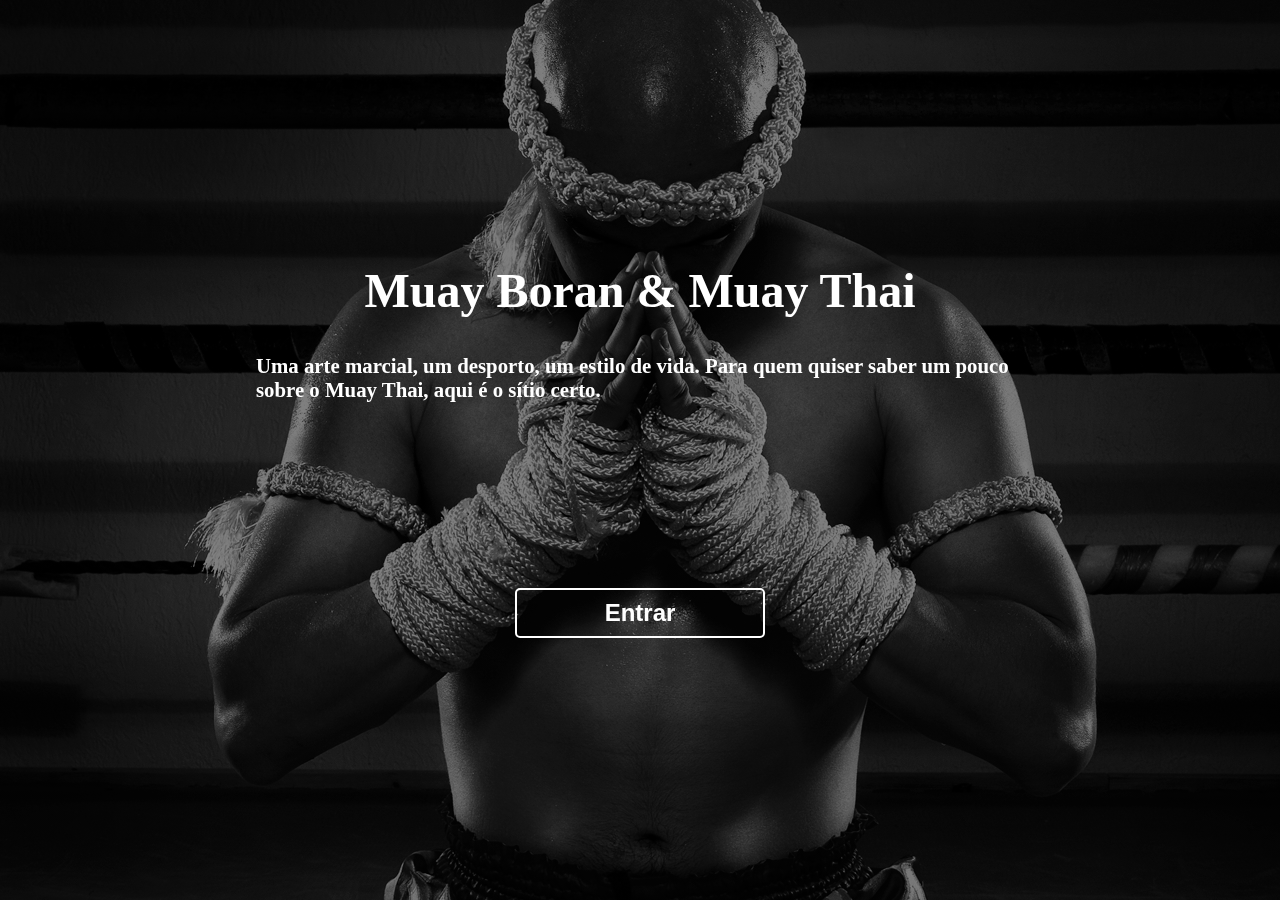
<file: index.html>
<!DOCTYPE html>
<html lang="en">
<head>
    <meta charset="UTF-8">
    <meta http-equiv="X-UA-Compatible" content="IE=edge">
    <meta name="viewport" content="width=device-width, initial-scale=1.0">
    <title>Muay Boran & Muay Thai</title>
    <link rel="stylesheet" href="index.css">
</head>
<body>
    <div>
        <h1>Muay Boran & Muay Thai</h1>
        <br><br>
        <h3>Uma arte marcial, um desporto, um estilo de vida. Para quem quiser saber um pouco sobre o Muay Thai, aqui é o sítio certo.</h3>
        <br><br>
        <form action="main.html">
            <input type="submit" name="Entrar" id="entrar" value="Entrar">
        </form>
    </div>
</body>
</html>
</file>
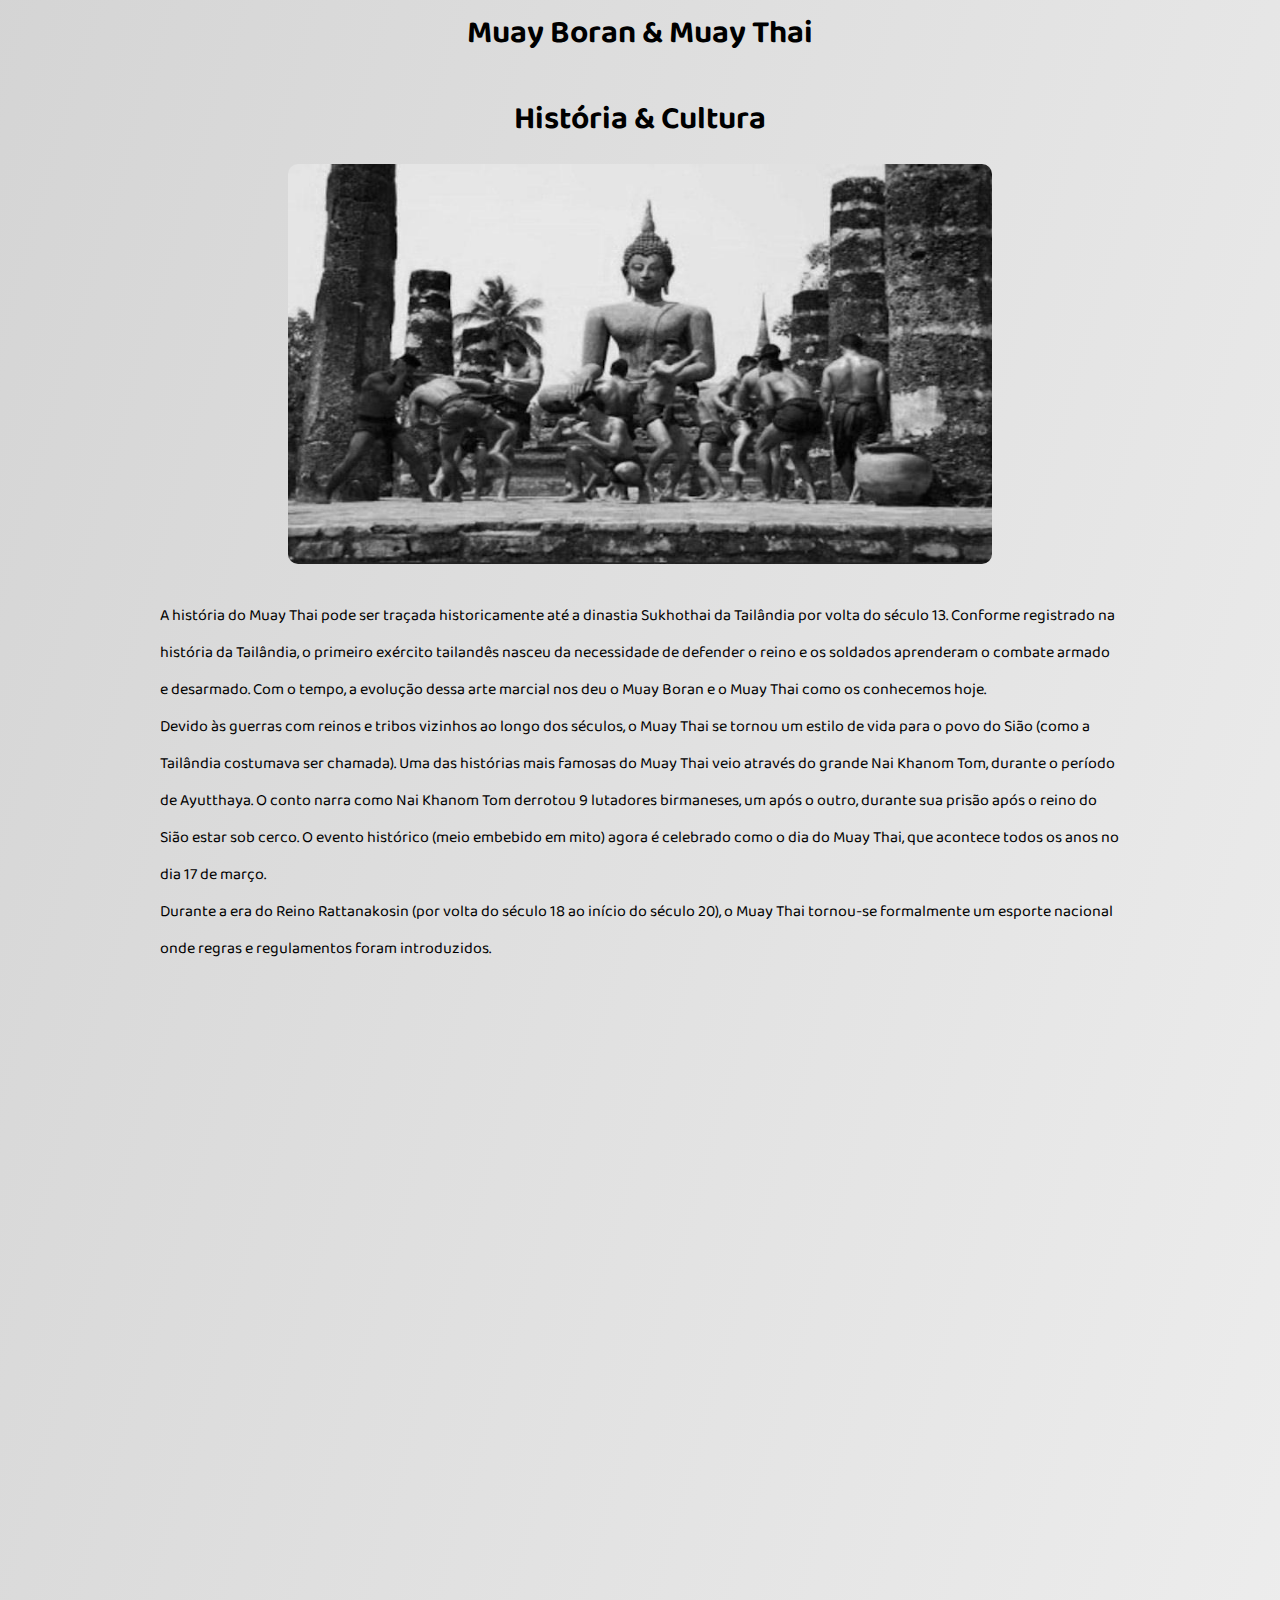
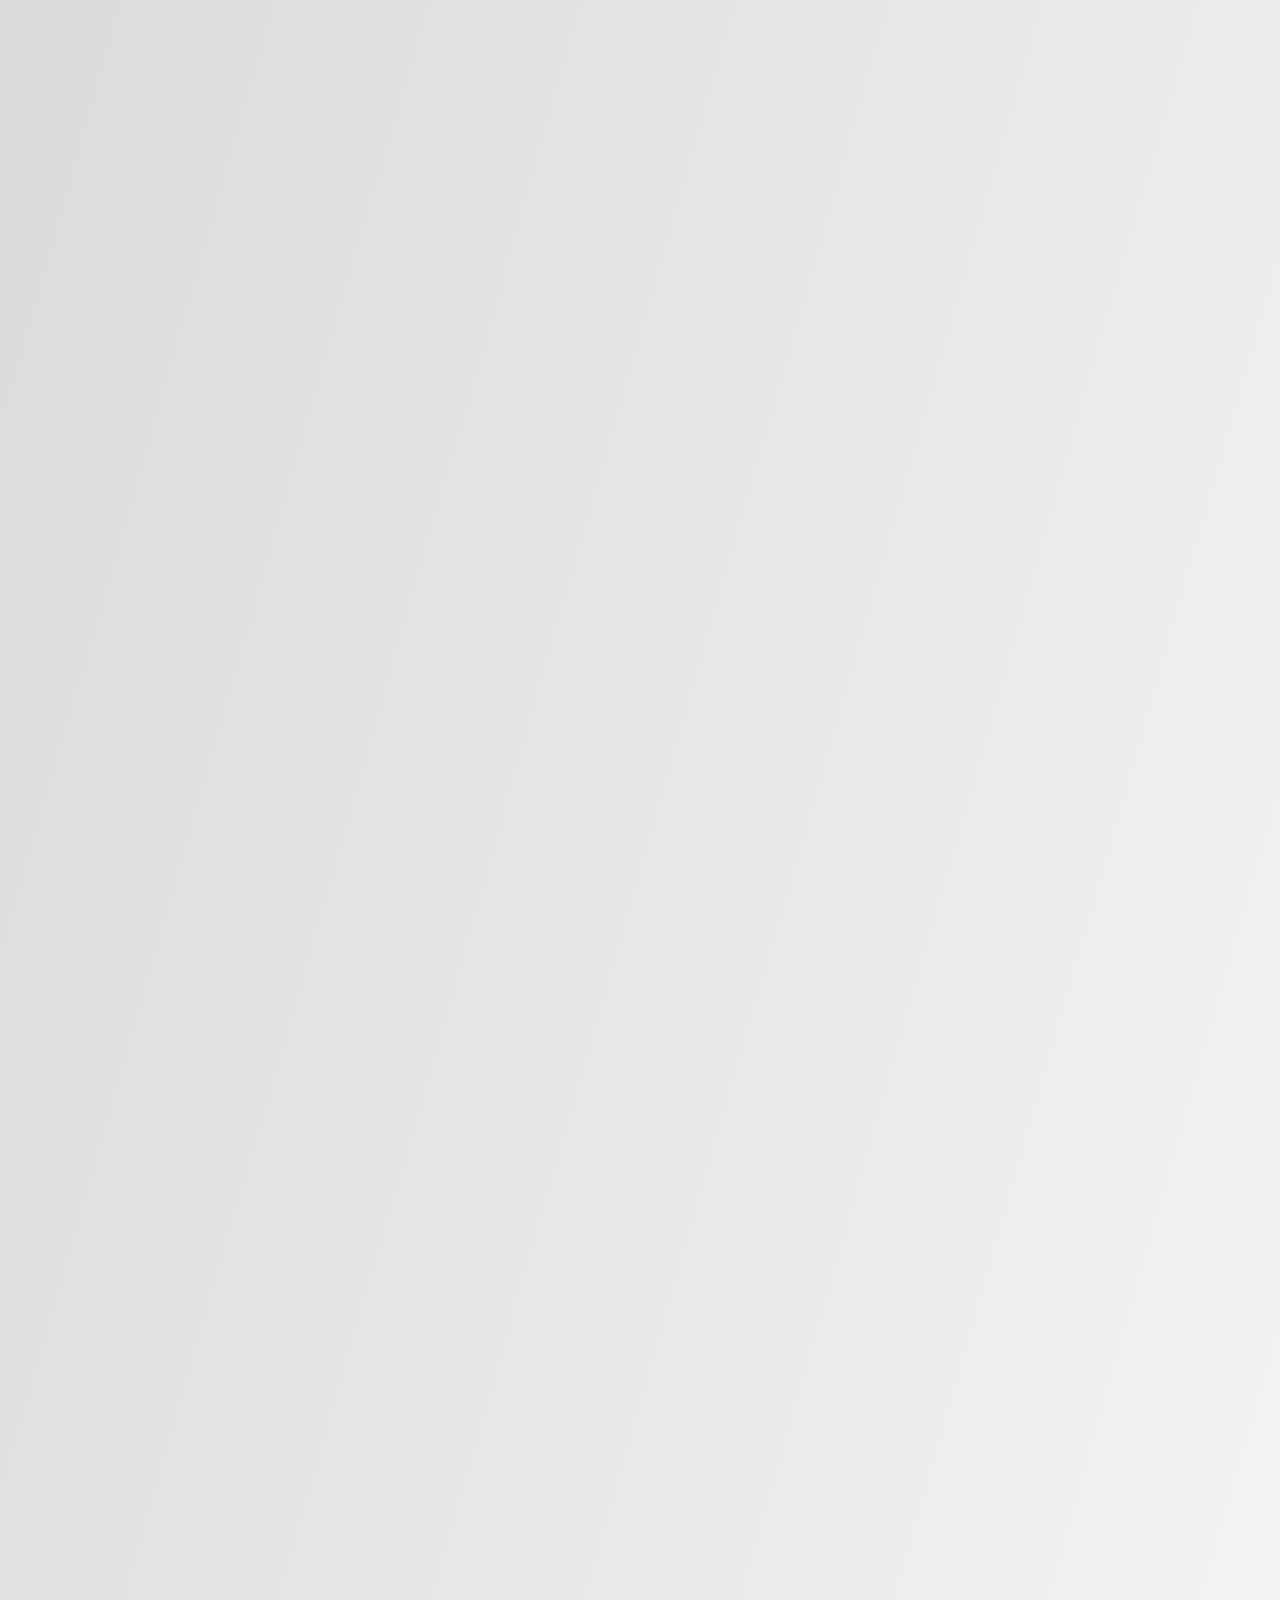
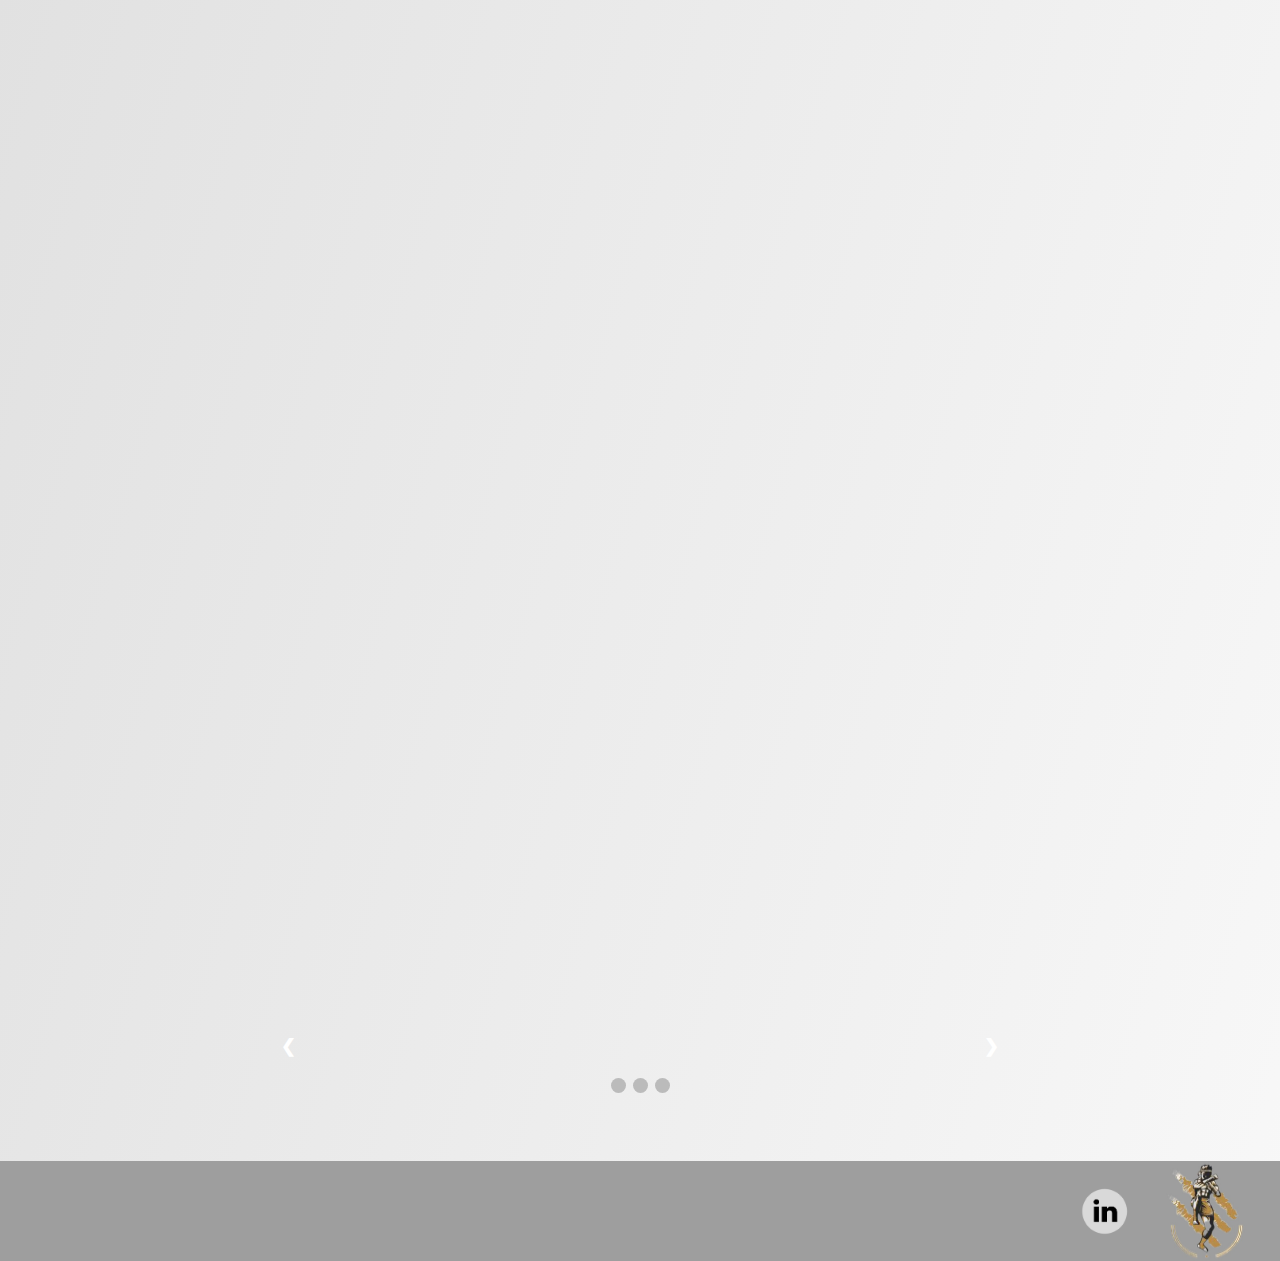
<file: history.html>
<!DOCTYPE html>
<html lang="en">
<head>
    <meta charset="UTF-8">
    <meta http-equiv="X-UA-Compatible" content="IE=edge">
    <meta name="viewport" content="width=device-width, initial-scale=1.0">
    <title>História & Cultura</title>
    <link rel="stylesheet" href="main.css">
    <link rel="stylesheet" href="subtema.css">
    <link rel="preconnect" href="https://fonts.gstatic.com">
    <link href="https://fonts.googleapis.com/css2?family=Baloo+Tammudu+2:wght@500&display=swap" rel="stylesheet">   
    <link rel="stylesheet" href="https://cdnjs.cloudflare.com/ajax/libs/font-awesome/4.7.0/css/font-awesome.min.css">
</head>
<body>
    
    <div id="divHead">
        <input type="button" id="menubtn" onclick="myFunction()">
        <header id="title">
            <h1>Muay Boran & Muay Thai</h1>
        </header>
    </div>
    
    <nav>
        <ul id="menu" class="dropdown">
            <li><a href="main.html">Início</a></li>
            <li><a href="history.html">História & Cultura</a></li>
            <li><a href="MuayBoran.html">Muay Boran</a></li>
            <li><a href="MuayThai.html">Muay Thai</a></li>
            <li><a href="KrabiKrabong.html">Krabi Krabong</a></li>
        </ul>
    </nav>
    <br>
    <section>
        <h2>História & Cultura</h2>

        <figure>
            <img src="img/muay_thai2.jpg" alt="Muay Thai History Image">
        </figure>
    </section>
    
    <br>
    <section>
        <p>
            A história do Muay Thai pode ser traçada historicamente até a dinastia Sukhothai da Tailândia por volta do século 13. Conforme registrado na história da Tailândia, o primeiro exército tailandês nasceu da necessidade de defender o reino e os soldados aprenderam o combate armado e desarmado. Com o tempo, a evolução dessa arte marcial nos deu o Muay Boran e o Muay Thai como os conhecemos hoje.
            <br>
            Devido às guerras com reinos e tribos vizinhos ao longo dos séculos, o Muay Thai se tornou um estilo de vida para o povo do Sião (como a Tailândia costumava ser chamada). Uma das histórias mais famosas do Muay Thai veio através do grande Nai Khanom Tom, durante o período de Ayutthaya. O conto narra como Nai Khanom Tom derrotou 9 lutadores birmaneses, um após o outro, durante sua prisão após o reino do Sião estar sob cerco. O evento histórico (meio embebido em mito) agora é celebrado como o dia do Muay Thai, que acontece todos os anos no dia 17 de março.
            <br>
            Durante a era do Reino Rattanakosin (por volta do século 18 ao início do século 20), o Muay Thai tornou-se formalmente um esporte nacional onde regras e regulamentos foram introduzidos.   
        </p>
    </section>
    
    <br><br>

    <section class="section">
        <h3>Património Cultural</h3>
        <br>
        <p>
            O Muay Thai pertence ao património cultural imaterial da Tailândia. A origem desta arte marcial Tailandesa remonta ao início da história das nações. É a arte da eficiência usando nove partes do corpo: dois punhos, dois pés, dois joelhos, dois cotovelos e a cabeça como arma (chamado Nava-arvudh em Tailandês). Muay Thai não só é importante a nível individual, comunitário, social e nacional, mas também teve um papel vital em proteger a soberania do Reino.
        
            No passado, o Muay Thai era uma arte marcial que a maioria dos tailandeses tinham de aprender e treinar. É dito que o Muay é a arte básica de lutar, o uso de armamento é uma habilidade secundária, e as estratégias de luta são a chave para a vitória.
            <br>
            Para praticar Muay Thai, um indivíduo tem de ter vontade, astúcia e ser conhecedor. Registos históricos da Realeza Tailandesa têm anotado que os monarcas normalmente se especializavam em combater Muay Thai, enquanto que reais de alta patente, nobres militares e os indivíduos comuns eram treinados nesta arte marcial com o propósito de se protegerem a eles mesmos e ao país. A prática de Muay Thai também ajudava a otimizar o uso de armas como a Krabi (espada curva), Krabong (um pau de madeira pequeno), Plong (pau de madeira), espada, Ngao (alabarda) e Thuan (lança) especialmente em combate de curta distância.
            <br>
            Quando o reino não estava em guerra, era comum serem organizados torneios de Muay Thai para aqueles que queriam mostrar a sua força e as habilidades de combate contra oponentes merecedores. 
        </p>
    </section>

    <br><br>

    <section class="section">
        <h3>Muay Thai: A Arte Marcial dos Reis</h3>
        <br>
        <p>
            O Muay Thai é, provavelmente, único na qualidade de ser uma arte marcial real. Originado como uma estratégia técnica para a guerra, durante séculos, os lutadores muay enrolavam os seus punhos com cordão de cânhamo para ter força adicional. Eram designados para o campo de batalha para proteger as pernas dos elefantes reais- as máquinas de guerra daquela altura. Ser especialista em muay gradualmente se tornou um meio para crescimento pessoal, os mais habilidosos dos praticantes eram convidados para viver no palácio, ensinar os jovens príncipes, e mesmo exibir as tuas técnicas diante do rei. A determinada altura durante o período de Ayuthaya (1350-1767), foi formada uma guarda elite de lutadores muay excecionais, originando o nascimento do Muay Luang ou Muay Real.
            
            Um rei de Ayutthaya, conhecido como “O Rei Tigre” era altamente habilidoso em muay. Uma lenda relata que em 1702, o jovem rei, ao escutar que havia um torneio de muay perto de si, se disfarçou de camponês de modo a ficar ingógnito. Desnecessário será dizer que o rei ganhou os combates todos nesse dia!
            <br>
            O patronato real do muay continuou no período Rattanakosin (1782- presente): os reinados de Rama V e VI (1868-1925) foram uma idade de ouro para o muay, deixando as fundações para o desenvolvimento da arte. Arquivos fotográficos de 1898 mostram confrontos de muay a serem encenados num funeral militar em frente ao Rei Rama V, entronizado num pavilhão ornamentado no que é atualmente o famoso complexo do Grande Palácio. Foi durante o reinado do seu sucessor, Rei Rama VI, que a primeira área de muay permanente foi estabelecida em 1920: o muay estava-se a tornar o desporto com espetadores que conhecemos hoje em dia.
        </p>
    </section>

    <br><br>

    <section class="section">
        <h3>Phra Chao Suea: Pai do Muay Thai</h3>
        <br>
        <p>
            O Rei Somdetch Phra Sanphet VIII ou Phra Chao Suea (o Rei Tigre) nasceu no ano do Tigre em 1662 e morreu em 1708.
            Ele era conhecido pela sua proficiência em Muay Thai. Ele tinha sido treinado desde a sua infância, tanto no palácio real como em muitas escolas diferentes. Um dos seus professores de Muay Thai era o Mestre Dang Tadaeng de Lop Buri. O Rei Tigre ganhou este nome através da sua coragem; ele quase se tornou um pugilista profissional. Às vezes, disfarçava-se de cidadão comum e ia competir com outros pugilistas em festivais públicos.
            <br>
            Posteriormente, ele foi capaz de vencer três lutadores de Muay Thai na primeira ronda de cada combate. Ele também tinha as técnicas de Muay Thai gravadas, sendo isso uma fonte inestimável de informação para a nação, consequentemente tornou-se conhecido como o Livro do Muay Thai no estilo de Phra Chao Suea.
        </p>
    </section>

    <br><br>

    <section class="section">
        <h3>Nai Khanom Tom: Um herói de Muay Thai</h3>
        <br>
        <p>
            Se alguém pode afirmar ser o autêntico herói de Muay Thai, é seguramente Nai Khanom Tom. Levado como prisioneiro pelos Birmaneses quando saquearam a cidade capital de Ayutthaya em 1767, foi selecionado, mais tarde, para participar num evento exibido para o Rei de Rangoon para comparar as forças do muay Siam e do muay Burma. Nai Khanom Tom foi vitorioso e até o Rei Mangra ficou impressionado pelas suas habilidades de luta, tendo declarado: “Cada parte deste homem é abençoada com veneno. De mãos vazias, ele podia derrotar nove ou dez oponentes!” Nai Khanom Tom é comemorado por uma estátua no Campo Desportivo da Província de Ayutthaya, muitas vezes com lutadores de Muay Thai a fazer sparring à volta do pedestal. 
        </p>
    </section>

    <br><br>

    <section class="section">
        <h3>Cerimónia Mundial de Wai Khru Muay Thai</h3>
        <br>
        <p>
            Para treinar Muay Thai, a primeira coisa que os pugilistas têm de fazer é executar o “Wai Khru”, a cerimónia de prestar respeito que tem sido observada até aos dias de hoje. A cerimónia do Wai Khru serve para os pugilistas mostrarem apreço e gratidão aos seus pais, aos objetos sagrados e aos mestres que os ensinaram, o que lhes traz um sentimento de proteção e acalma as suas mentes.
            <br>
            Quanto à dança que cada indivíduo faz, isso está relacionado com as caraterísticas específicas do seu mestre de Muay Thai ou o local onde treinam. Os pugilistas que executam o mesmo estilo de Wai Khru e dança, por norma, não lutarão um contra o outro, uma vez que eles têm o mesmo mestre.
            A antiga capital, Ayutthaya, é a casa da Cerimónia Anual de Wai Khru Muay Thai e do Festival Milagre de Muay Thai. Todos os anos, os pugilistas de Muay Thai de todo o mundo participam num evento para prestar respeito aos seus mestres, prestar respeito ao lendário herói popular de Muay Thai, Nai Khanom Tom, e também mostrar apreciação pela linda arte de Muay Thai em Ayutthaya, um local de património mundial. Para além do que foi mencionado, há mais atividades tais como:
            <br>
            -Demonstrações de Muay Thai
            <br>
            -Torneios de Muay Thai a competir pelo título W.P.M.F.
            <br>
            -Aprender e desfrutar de demonstrações de artes Tailandesas, artesanato, e cultura, incluindo Tatuagens Tradicionais Tailandesas, criação de espadas, execução de artes marciais Tailandesas e uma exibição com armas antigas.
        </p>
    </section>

    <br><br>

    <section class="section">
        <h3>Amuletos e Talismãs</h3>
        <br>
        <p>
            Neste contexto, amuletos e talismãs são objetos auspiciosos usados para elevar a moral dos lutadores. Acredita-se que os amuletos sagrados e os talismãs podem dar proteção contra armas e dar mais força aos lutadores.
            <br>
            <b>Mongkhon</b> é um tipo de equipamento para a cabeça, considerado o objeto mais auspicioso para os pugilistas de Muay Thai. Representa fortuna, boa sorte, felicidade e vigilância. É altamente venerado e acredita-se que atribui proteção aos pugilistas. O Mongkhon é normalmente feito de linha consagrada, cordas ou tiras de tecido entrelaçadas e atadas para formar um anel.
            <br>
            <b>Pra Jiad</b> é como uma braçadeira. É feito de corda ou tecido vermelho inscrito com ranhuras mágicas, atado à volta do pescoço ou dos bíceps. Acredita-se que fornece proteção.
        </p>
    </section>

    <br><br><br>

    <div class="slideshow-container">
        <div class="mySlides fade">
          <div class="numbertext">1 / 3</div>
          <img src="img/Wai-Kru-Muay-Thai-Ritual-Why-It-Matters-pix-from-event-in-2016-2.jpg" style="width:100%">
        </div>
      
        <div class="mySlides fade">
          <div class="numbertext">2 / 3</div>
          <img src="img/Muay-Thai-Kingdom-of-Siam-.webp" style="width:100%">
        </div>
      
        <div class="mySlides fade">
          <div class="numbertext">3 / 3</div>
          <img src="img/depositphotos_117163088-stock-photo-muay-thai-culture-fighting-thai.jpg" style="width:100%">
        </div>
      
        <a class="prev" onclick="plusSlides(-1)">&#10094;</a>
        <a class="next" onclick="plusSlides(1)">&#10095;</a>
    </div>
    <br>
      
    <div style="text-align:center">
        <span class="dot" onclick="currentSlide(1)"></span>
        <span class="dot" onclick="currentSlide(2)"></span>
        <span class="dot" onclick="currentSlide(3)"></span>
    </div>
        
    <div id="divArrow" class="hideArrow">
        <a href="#"><img src="img/25649.png" alt="" class="upArrow"></a>
    </div>

    <footer>
        <figure>
            <a href="https://www.linkedin.com/in/paulo-vasconcelos-da-mota-852a23165/" id="contact-link"><img src="img/linkedin-icon.jpg" alt="linkdin-icon" class="contact-icon"></a>
            <img src="img/footer-icon.jpg" alt="stance.icon" id="footer-img">
        </figure>
    </footer>

    <script type="text/javascript" src="main.js"></script>
</body>

</html>
</file>
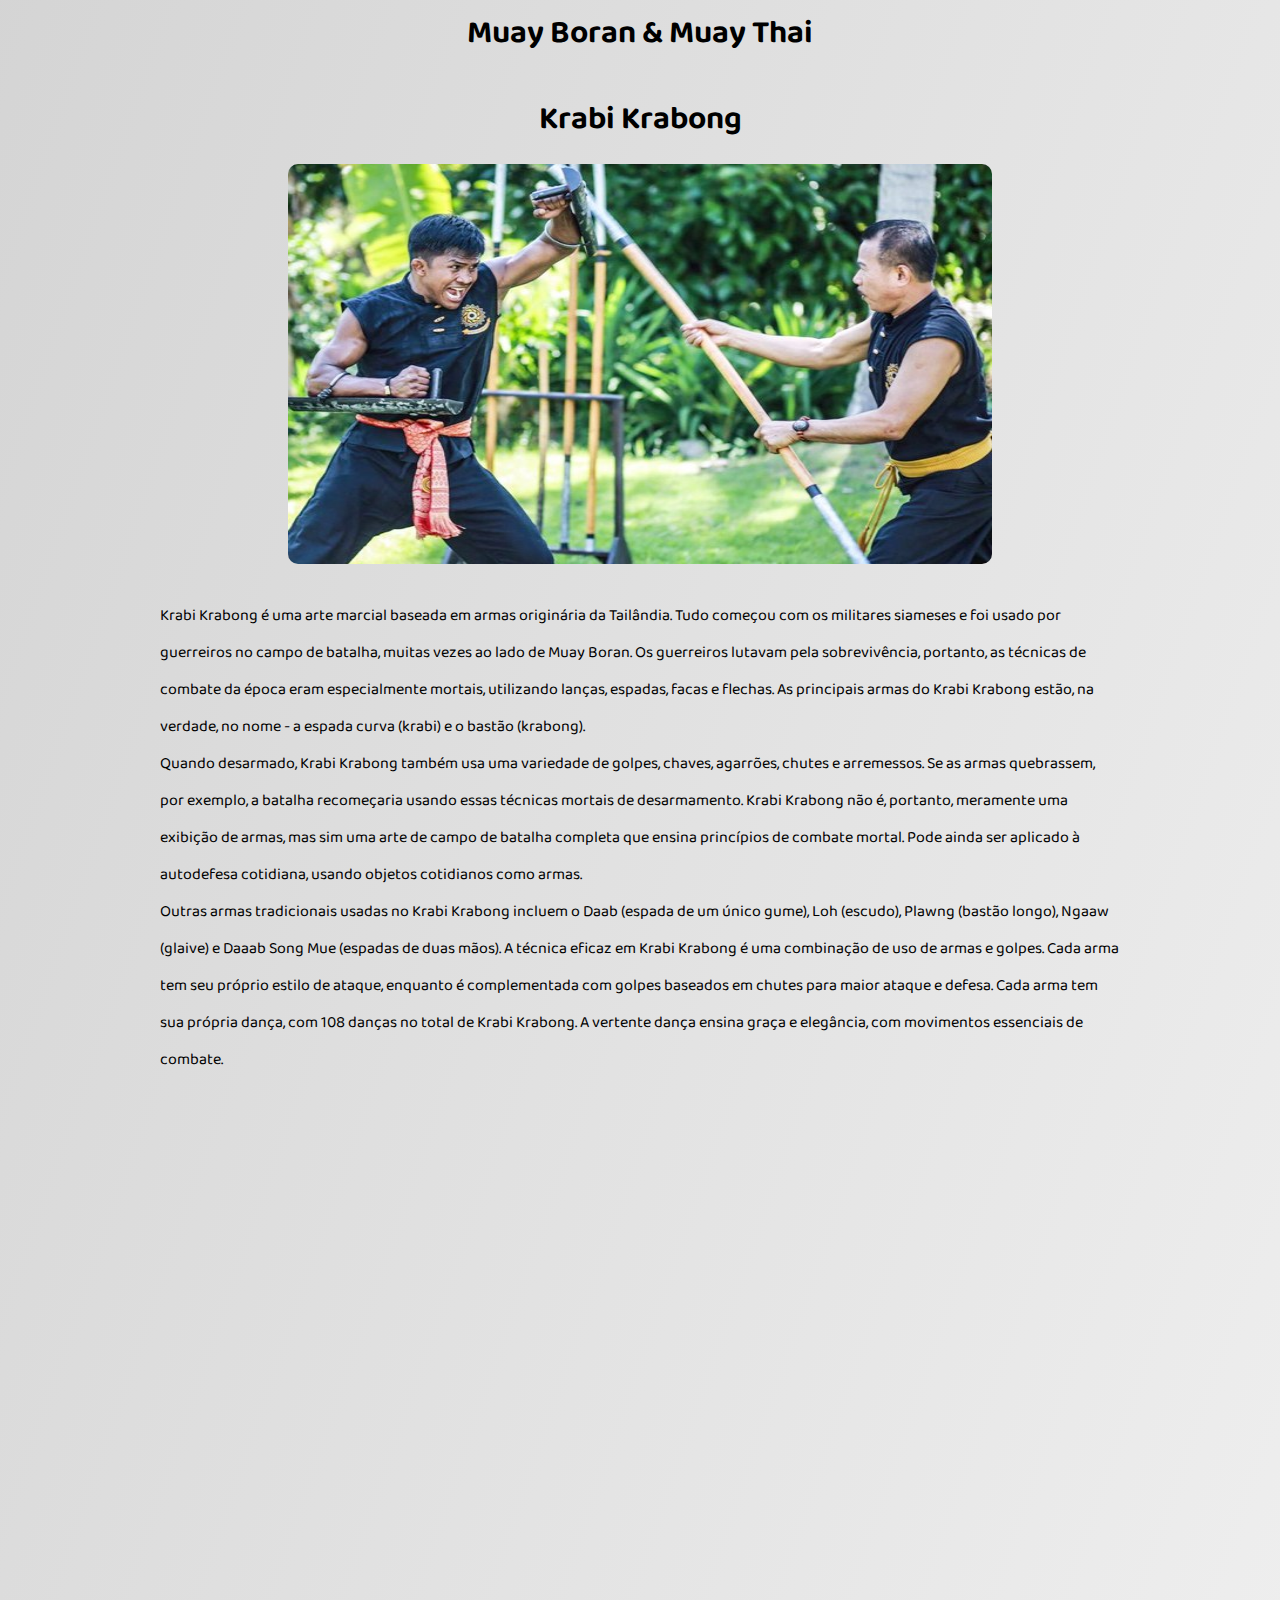
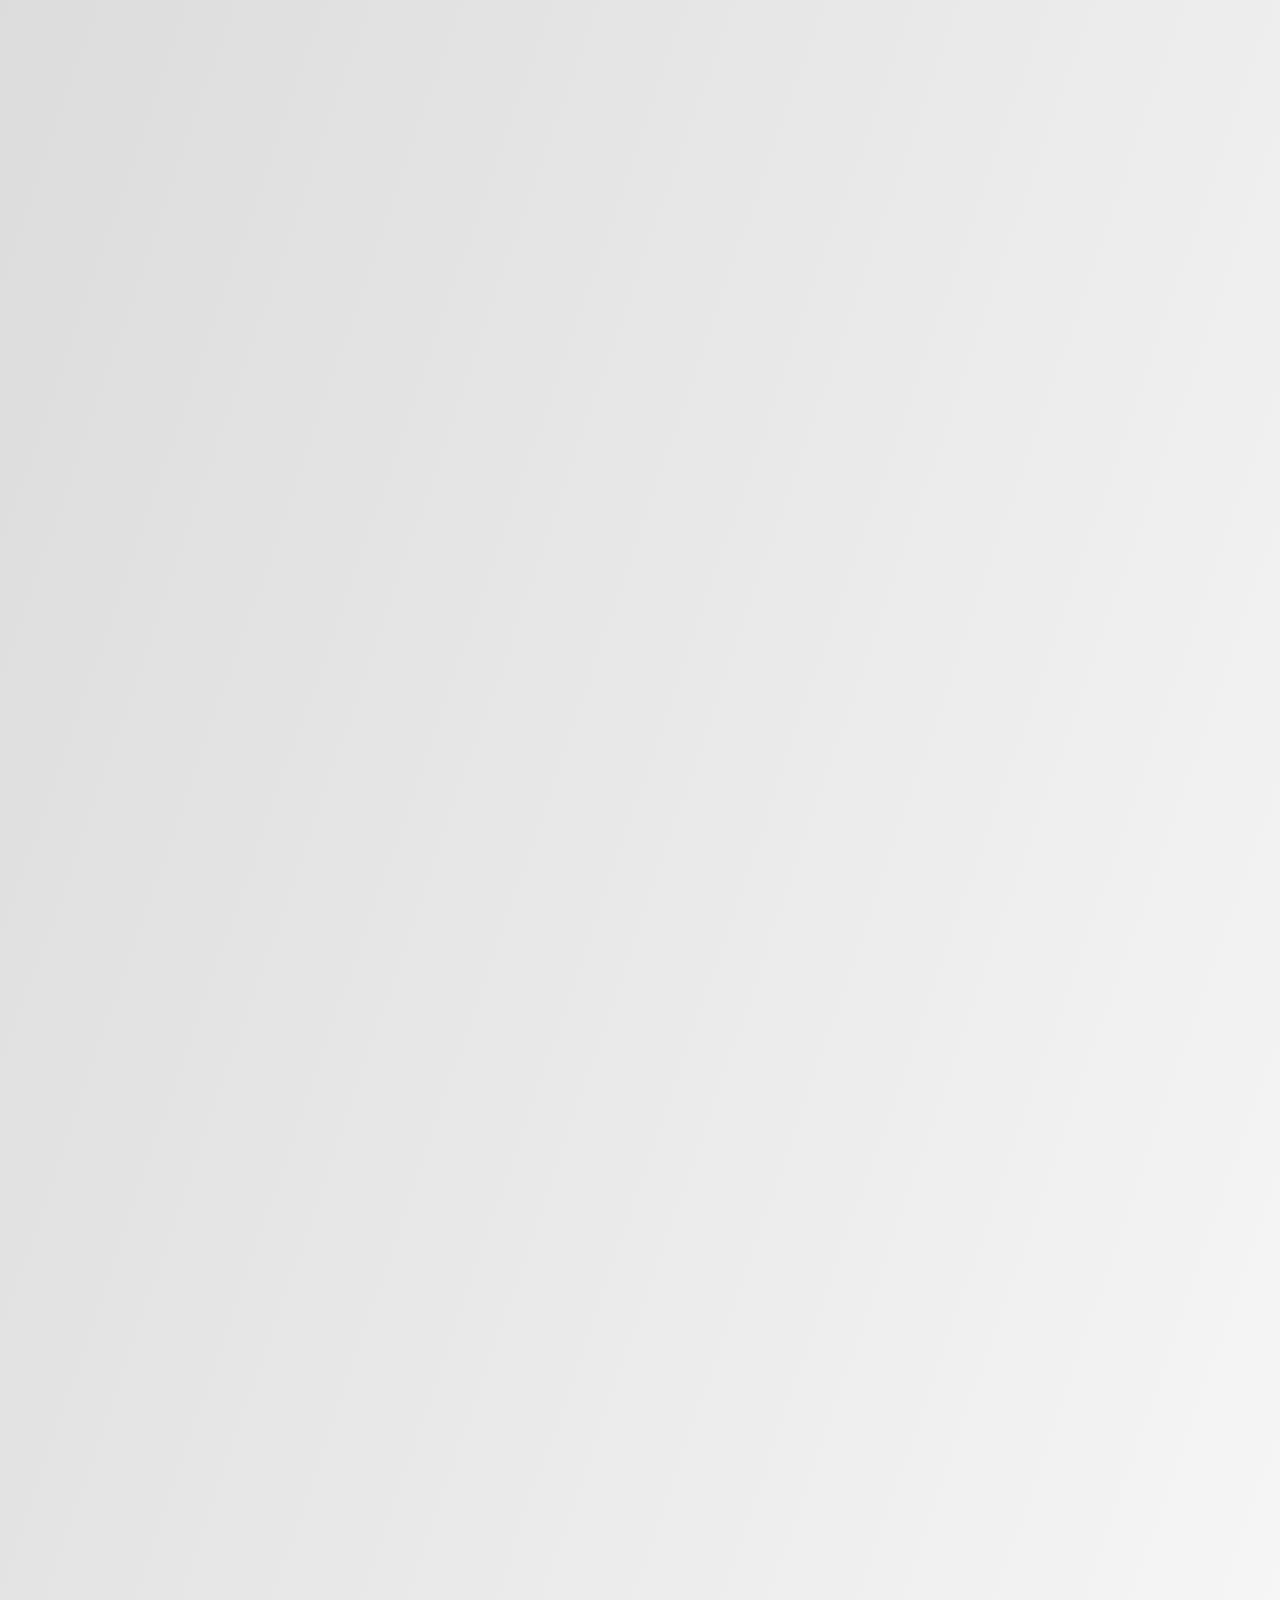
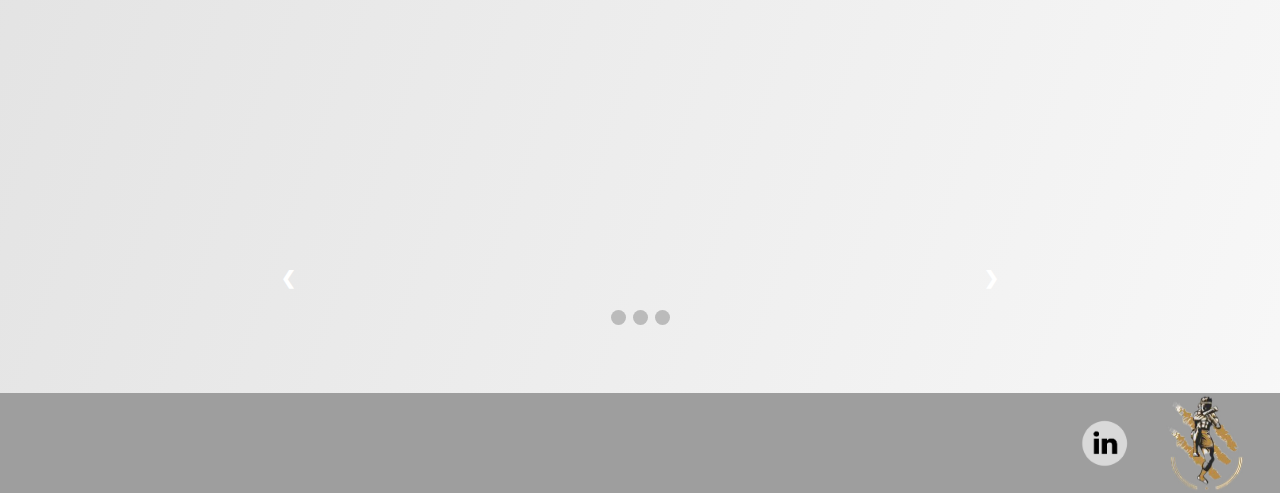
<file: KrabiKrabong.html>
<!DOCTYPE html>
<html lang="en">
<head>
    <meta charset="UTF-8">
    <meta http-equiv="X-UA-Compatible" content="IE=edge">
    <meta name="viewport" content="width=device-width, initial-scale=1.0">
    <title>Krabi Krabong</title>
    <link rel="stylesheet" href="main.css">
    <link rel="stylesheet" href="subtema.css">
    <link rel="preconnect" href="https://fonts.gstatic.com">
    <link href="https://fonts.googleapis.com/css2?family=Baloo+Tammudu+2:wght@500&display=swap" rel="stylesheet">   
    <link rel="stylesheet" href="https://cdnjs.cloudflare.com/ajax/libs/font-awesome/4.7.0/css/font-awesome.min.css">
</head>
<body>
    <div id="divHead">
        <input type="button" id="menubtn" onclick="myFunction()">
        <header id="title">
            <h1>Muay Boran & Muay Thai</h1>
        </header>
    </div>
    
    <nav>
        <ul id="menu" class="dropdown">
            <li><a href="main.html">Início</a></li>
            <li><a href="history.html">História & Cultura</a></li>
            <li><a href="MuayBoran.html">Muay Boran</a></li>
            <li><a href="MuayThai.html">Muay Thai</a></li>
            <li><a href="KrabiKrabong.html">Krabi Krabong</a></li>
        </ul>
    </nav>
    <br>
    <section>
        <h2>Krabi Krabong</h2>

        <figure>
            <img src="img/13263-001.jpg" alt="Krabi Krabong Image">
        </figure>
    </section>
    
    <br>
    <section>
        <p>
            Krabi Krabong é uma arte marcial baseada em armas originária da Tailândia. Tudo começou com os militares siameses e foi usado por guerreiros no campo de batalha, muitas vezes ao lado de Muay Boran. Os guerreiros lutavam pela sobrevivência, portanto, as técnicas de combate da época eram especialmente mortais, utilizando lanças, espadas, facas e flechas. As principais armas do Krabi Krabong estão, na verdade, no nome - a espada curva (krabi) e o bastão (krabong).
            <br>
            Quando desarmado, Krabi Krabong também usa uma variedade de golpes, chaves, agarrões, chutes e arremessos. Se as armas quebrassem, por exemplo, a batalha recomeçaria usando essas técnicas mortais de desarmamento. Krabi Krabong não é, portanto, meramente uma exibição de armas, mas sim uma arte de campo de batalha completa que ensina princípios de combate mortal. Pode ainda ser aplicado à autodefesa cotidiana, usando objetos cotidianos como armas.
            <br>
            Outras armas tradicionais usadas no Krabi Krabong incluem o Daab (espada de um único gume), Loh (escudo), Plawng (bastão longo), Ngaaw (glaive) e Daaab Song Mue (espadas de duas mãos). A técnica eficaz em Krabi Krabong é uma combinação de uso de armas e golpes. Cada arma tem seu próprio estilo de ataque, enquanto é complementada com golpes baseados em chutes para maior ataque e defesa. Cada arma tem sua própria dança, com 108 danças no total de Krabi Krabong. A vertente dança ensina graça e elegância, com movimentos essenciais de combate.
        </p>
    </section>

    <br><br>

    <section class="section">
        <h3>Armas Krabi Krabong</h3>
        <br>
        <h4 class="subtitle">Daab</h4>
        <figure>
            <img class="imgTecnica" src="img/91akz3CMeyL._SL1500_.jpg" alt="Hak Nguang Aiyara image">
        </figure>
        <br>
        <p>
            Daab(espada) é uma arma de cortar e esfaquear, feita de ferro de boa qualidade, plana com ponta curva, mais pesada que a Krabi, para ser utilizada em combate em terreno plano. 
        </p>
    </section>
    <br>
    <section class="section">
        <h4 class="subtitle">Ngaaw</h4>
        <figure>
            <img class="imgTecnica" src="img/istockphoto-531371133-1024x1024.jpg" alt="Hak Nguang Aiyara image">
        </figure>
        <br>
        <p>
            Ngaaw(glaive) é uma arma semelhante à Daab, mas com lâmina menor e a pega longa de madeira, utilizada em lutas à distância nas costas de um elefante.
        </p>
    </section>
    <br>
    <section class="section">
        <h4 class="subtitle">Plawng</h4>
        <figure>
            <img class="imgTecnica" src="img/Krabi_Krabong_practitioners_in_Thailand.jpg" alt="Hak Nguang Aiyara image">
        </figure>
        <br>
        <p>
            Plawng(bastão longo) também chamado de "Si Sawk"("dois metros"), é uma arma longa para golpear.
        </p>
    </section>
    <br>
    <section class="section">
        <h4 class="subtitle">Loh</h4>
        <figure>
            <img class="imgTecnica" src="img/e357abbad1ec26420f4547698fcca8be.jpg" alt="Hak Nguang Aiyara image">
        </figure>
        <br>
        <p>
            Loh(escudo) para proteção, feito de couro ou metal, de forma redonda, saliente no centro.
        </p>
    </section>
    <br>
    <section class="section">
        <h4 class="subtitle">Mai Sawk</h4>
        <figure>
            <img class="imgTecnica" src="img/MyMaeSawks.gif">
        </figure>
        <br>
        <p>
            Mai Sahn(bastão curto) é um pedaço de madeira moldada até aos ossos do antebraço, para ser usada em ambos os anteraços tanto como arma de ataque como de bloqueio.
        </p>
    </section>

    <br><br><br>

    <div class="slideshow-container">
        <div class="mySlides fade">
          <div class="numbertext">1 / 3</div>
          <img src="img/maxresdefault (1).jpg" style="width:100%">
        </div>
      
        <div class="mySlides fade">
          <div class="numbertext">2 / 3</div>
          <img src="img/a8f59bfef6f8204194f4bf9797b808fe.jpg" style="width:100%">
        </div>
      
        <div class="mySlides fade">
          <div class="numbertext">3 / 3</div>
          <img src="img/l12.jpg" style="width:100%">
        </div>
      
        <a class="prev" onclick="plusSlides(-1)">&#10094;</a>
        <a class="next" onclick="plusSlides(1)">&#10095;</a>
    </div>
    <br>
      
    <div style="text-align:center">
        <span class="dot" onclick="currentSlide(1)"></span>
        <span class="dot" onclick="currentSlide(2)"></span>
        <span class="dot" onclick="currentSlide(3)"></span>
    </div>

    <div id="divArrow" class="hideArrow">
        <a href="#"><img src="img/25649.png" alt="" class="upArrow"></a>
    </div>

    <footer>
        <figure>
            <a href="https://www.linkedin.com/in/paulo-vasconcelos-da-mota-852a23165/" id="contact-link"><img src="img/linkedin-icon.jpg" alt="linkdin-icon" class="contact-icon"></a>
            <img src="img/footer-icon.jpg" alt="stance.icon" id="footer-img">
        </figure>
    </footer>

    <script type="text/javascript" src="main.js"></script>
</body>
</html>
</file>
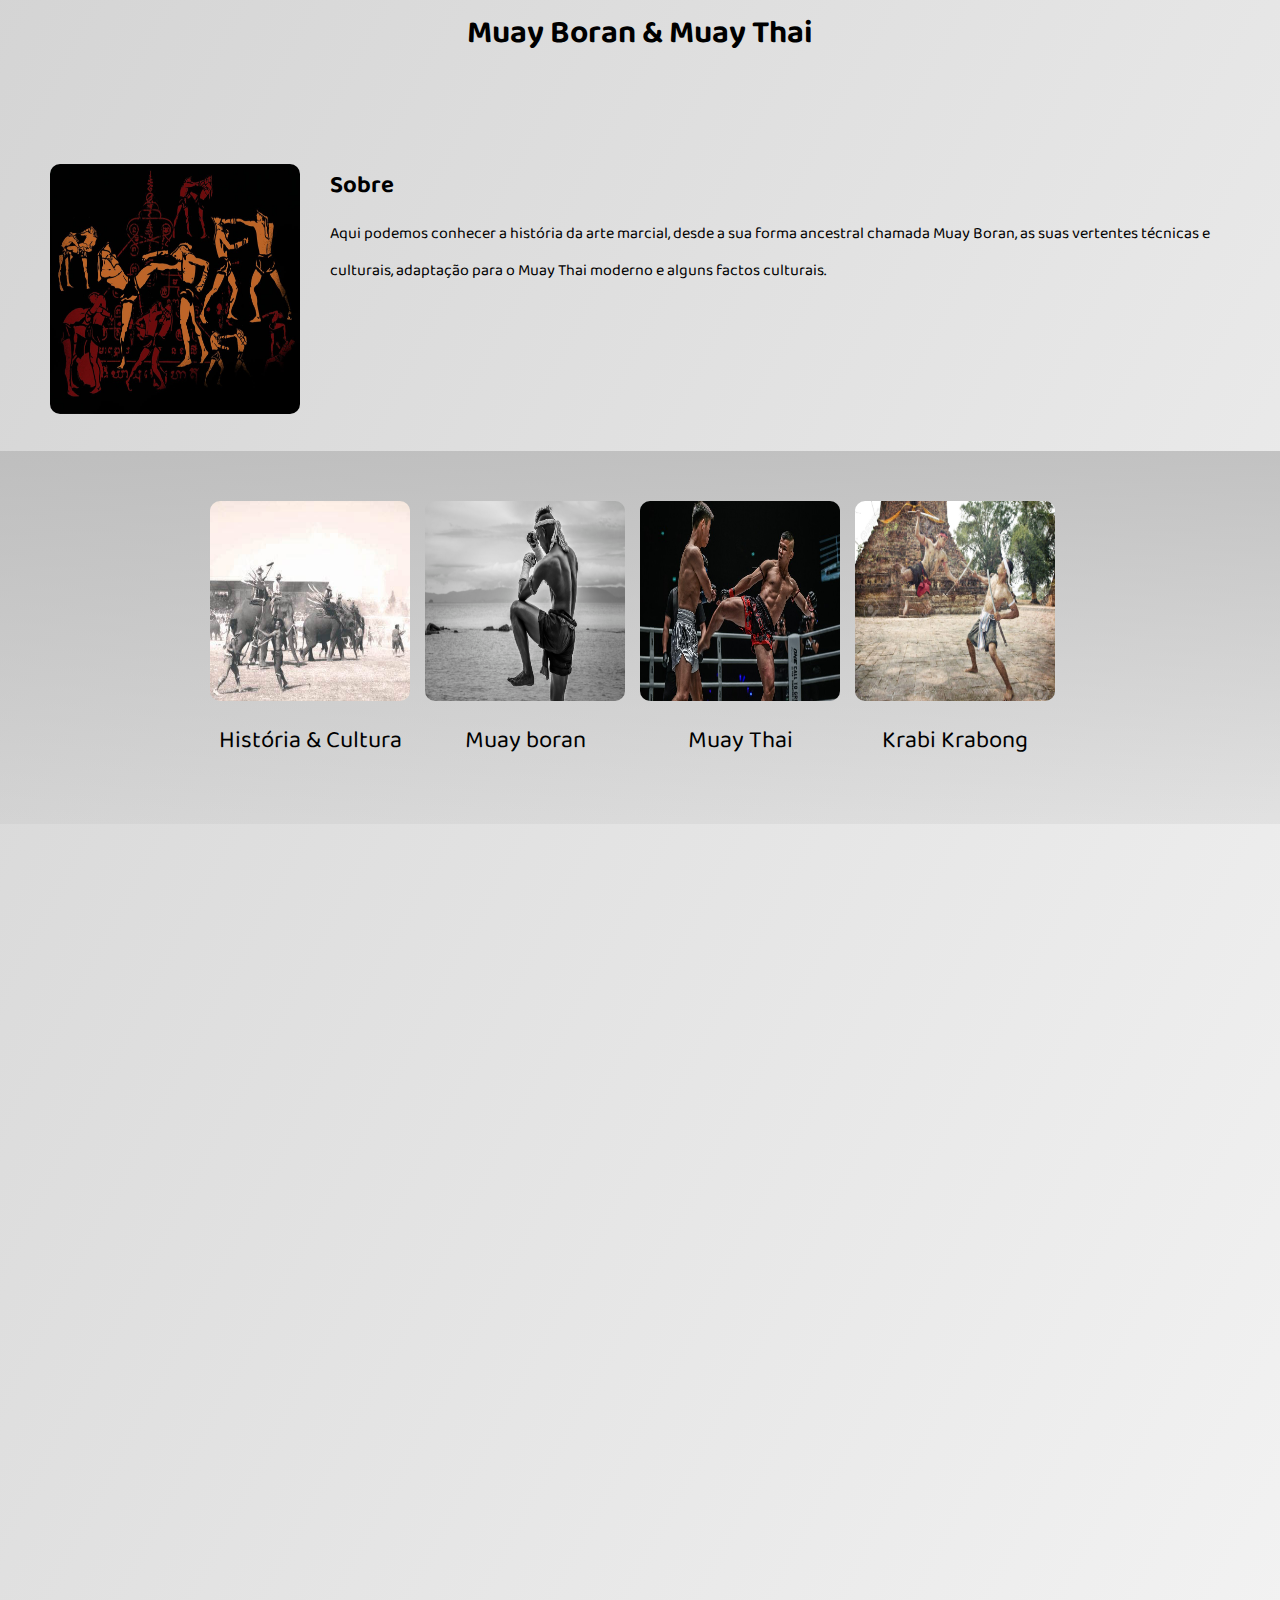
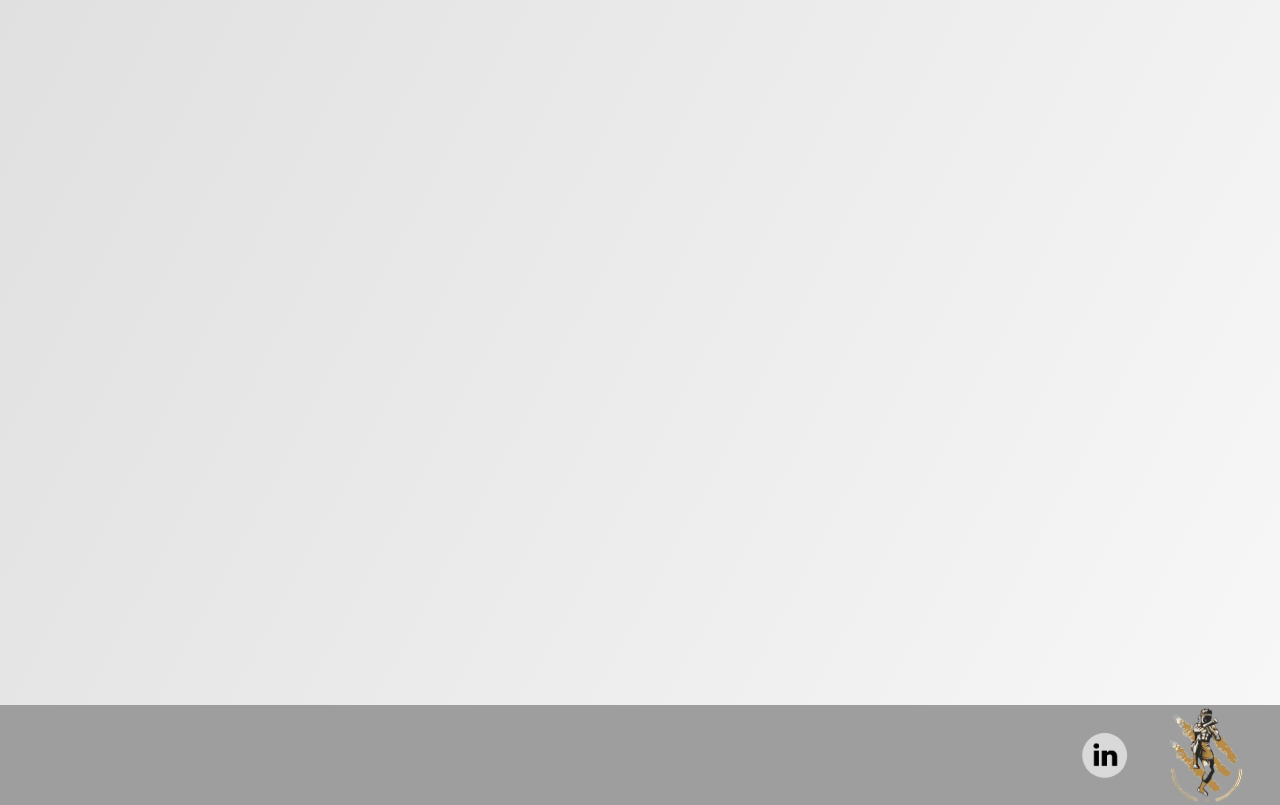
<file: main.html>
<!DOCTYPE html>
<html lang="en">
<head>
    <meta charset="UTF-8">
    <meta http-equiv="X-UA-Compatible" content="IE=edge">
    <meta name="viewport" content="width=device-width, initial-scale=1.0">
    <title>Muay Boran & Muay Thai</title>
    <link rel="stylesheet" href="main.css">
    <link rel="preconnect" href="https://fonts.gstatic.com">
    <link href="https://fonts.googleapis.com/css2?family=Baloo+Tammudu+2:wght@500&display=swap" rel="stylesheet">   
    <link rel="stylesheet" href="https://cdnjs.cloudflare.com/ajax/libs/font-awesome/4.7.0/css/font-awesome.min.css">
</head>
<body>
    <div id="divHead">
        <input type="button" id="menubtn" onclick="myFunction()">
        <header id="title">
            <h1>Muay Boran & Muay Thai</h1>
        </header>
    </div>
    
    <nav>
        <ul id="menu" class="dropdown">
            <li><a href="main.html">Início</a></li>
            <li><a href="history.html">História & Cultura</a></li>
            <li><a href="MuayBoran.html">Muay Boran</a></li>
            <li><a href="MuayThai.html">Muay Thai</a></li>
            <li><a href="KrabiKrabong.html">Krabi Krabong</a></li>
        </ul>
    </nav>
    
    <br><br><br>

    <main class="scroll-container">
        <section> 
            <figure class="figuraArticle">
                <img src="img/nY4M9m.jpg" alt="Muay thai img">
            </figure>
            <article>
                <h2>Sobre</h2>

                <p>
                    Aqui podemos conhecer a história da arte marcial, desde a sua forma ancestral chamada Muay Boran, as suas vertentes técnicas e culturais, adaptação para o Muay Thai moderno e alguns factos culturais.
                </p>
            </article>
        </section> 
        <br>
        <section id="sectionLink">
            <div class="divLink">
                <figure>
                    <a href="#sectionHistory"><img src="img/400-elephants-in-battle2.jpg" alt="Muay Boran" class="imgLink"></a>
                </figure>
                <figcaption class="figcaptionStyle">História & Cultura</figcaption>
            </div>
            <div class="divLink">
                <figure>
                    <a href="#sectionBoran"><img src="img/24014616240_2d86d68384_b.jpg" alt="Muay Boran" class="imgLink"></a>
                </figure>
                <figcaption class="figcaptionStyle">Muay boran</figcaption>
            </div>
            <div class="divLink">
                <figure>
                    <a href="#sectionMuayThai"><img src="img/ash-1629.jpg" alt="Muay Thai" class="imgLink"></a>
                </figure>
                <figcaption class="figcaptionStyle">Muay Thai</figcaption>
            </div>
            <div class="divLink">
                <figure>
                    <a href="#sectionKrabi"><img src="img/18369150-ayutthaya-feb-18-fighters-take-part-in-a-muay-boran-demonstration-at-wat-worachet-on-feb-18-2013-in-.jpg" alt="Krabi Krabong" class="imgLink"></a>
                </figure>
                <figcaption>Krabi Krabong</figcaption>
            </div>
        </section>

        <br><br><br>

        <section id="sectionHistory"> 
            <a href="history.html"><figure class="figuraArticle">
            <img src="img/400-elephants-in-battle2.jpg" alt="Muay Boran" alt="Muay Boran">
            </figure></a>
            <article>
                <h2>História & Cultura</h2>
            
                <p>
                    A história do Muay Thai está profundamente enraizada na terra e nas pessoas.
                </p>
            </article>
        </section>  

        <br><br><br>

        <section id="sectionBoran"> 
            
            <a href="MuayBoran.html"><figure class="figuraArticle">
            <img src="img/24014616240_2d86d68384_b.jpg" alt="Muay Boran">
            </figure></a>
            <article>
                <h2>Muay Boran</h2>
            
                <p>
                    Muay Boran, que significa boxe antigo, é o termo usado que engloba vários estilos das artes marcias tailandesas antes da adaptação para desporto de combate. 
                </p>
            </article>
        </section> 

        <br><br><br>

        <section id="sectionMuayThai"> 
            <a href="MuayThai.html"><figure class="figuraArticle">
                <img src="img/ash-1629.jpg" alt="Muay Thai">
            </figure></a>
            <article>
                <h2>Muay Thai</h2>
            
                <p>
                    Muay Thai, que significa boxe tailandês, é o desporto nacional da Tailândia. É conhecido como a "arte dos oito membros" devido ao facto de usar oito pontos de contacto, nomeadamente, punhos, cotovelos, joelhos e pés.
                </p>
            </article>
        </section> 

        <br><br><br>

        <section id="sectionKrabi"> 
            <a href="KrabiKrabong.html"><figure class="figuraArticle">
                <img src="img/18369150-ayutthaya-feb-18-fighters-take-part-in-a-muay-boran-demonstration-at-wat-worachet-on-feb-18-2013-in-.jpg" alt="Krabi Krabong">
            </figure></a>
            <article>
                <h2>Krabi Krabong</h2>
        
                <p>
                    Krabi Krabong é uma arte marcial tailandesa baseado no uso de armas para uso de defesa pessoal, tendo também técnicas de mão desarmada.
                </p>
            </article>
        </section> 
    </main>

    <br>  
    <footer>
        <figure>
            <a href="https://www.linkedin.com/in/paulo-vasconcelos-da-mota-852a23165/" id="contact-link"><img src="img/linkedin-icon.jpg" alt="linkdin-icon" class="contact-icon"></a>
            <img src="img/footer-icon.jpg" alt="stance.icon" id="footer-img">
        </figure>
    </footer>
    <script type="text/javascript" src="main.js"></script>
</body>
</html>
</file>
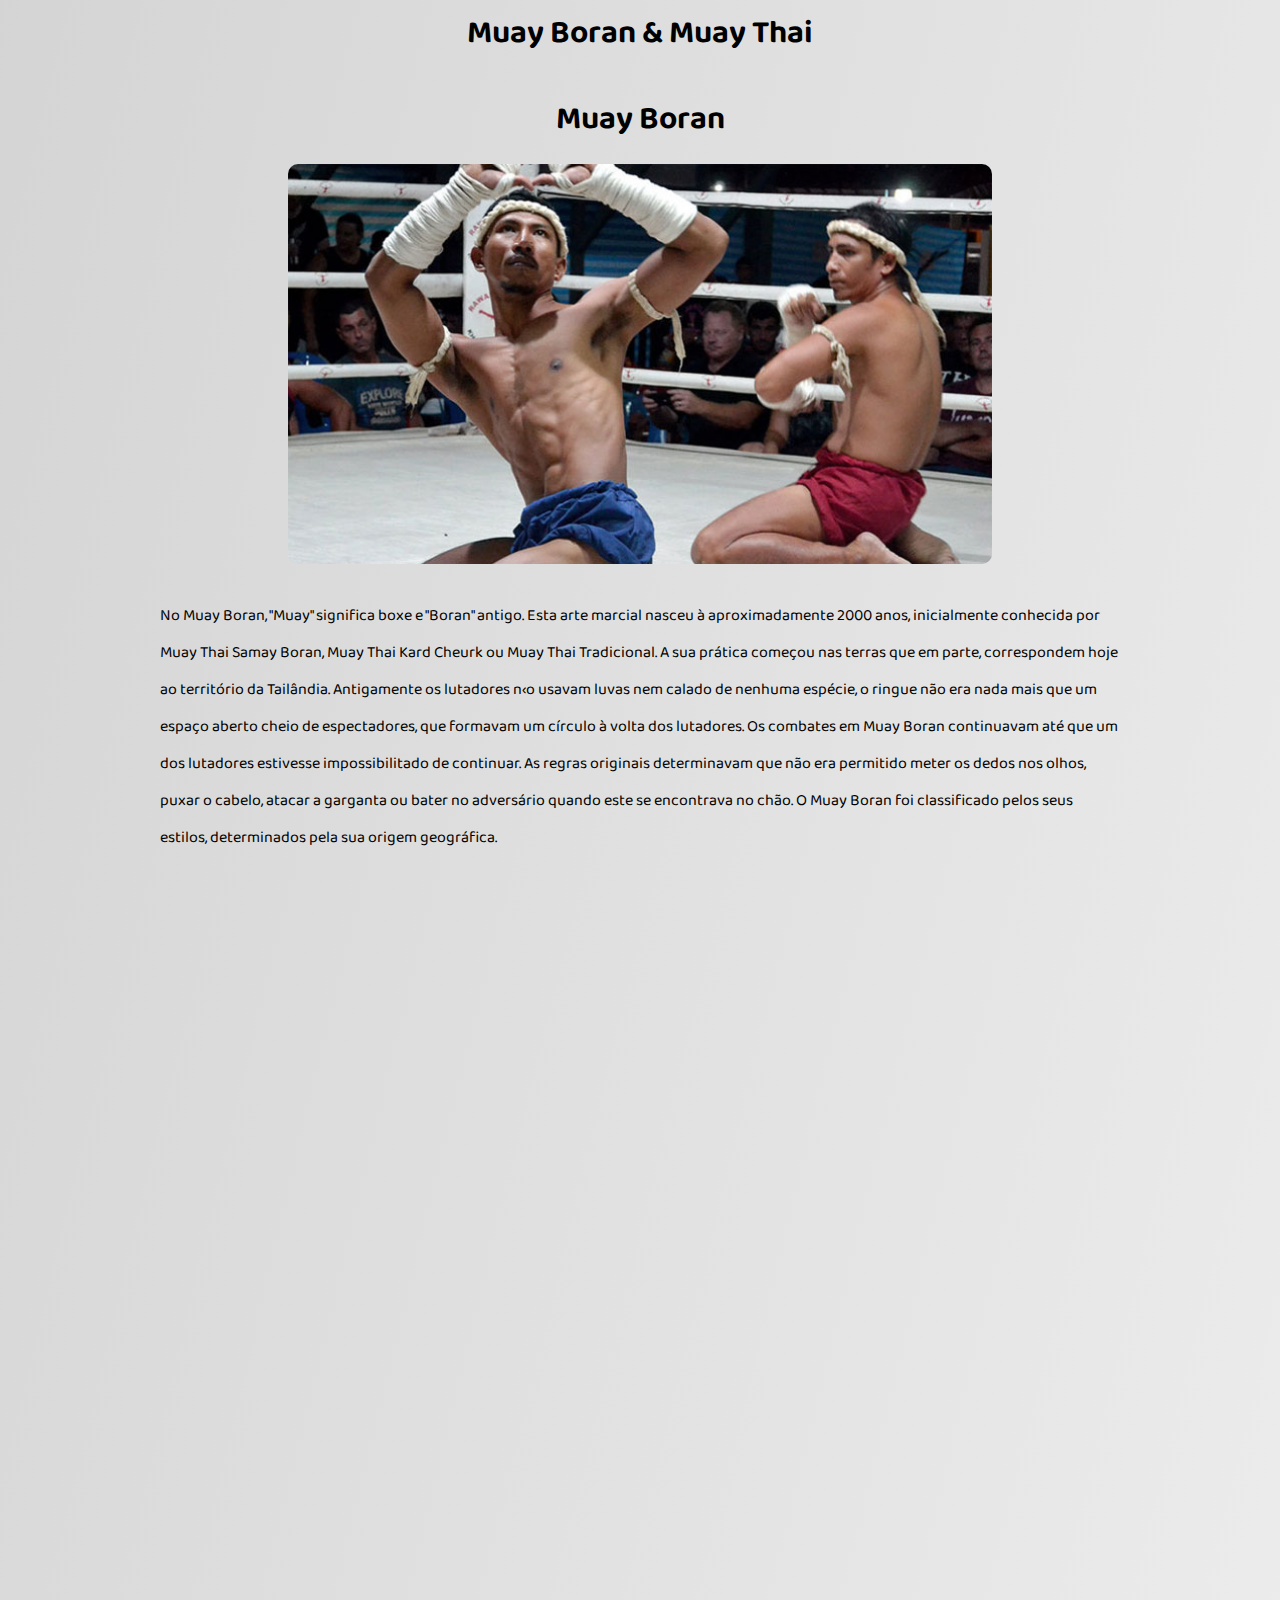
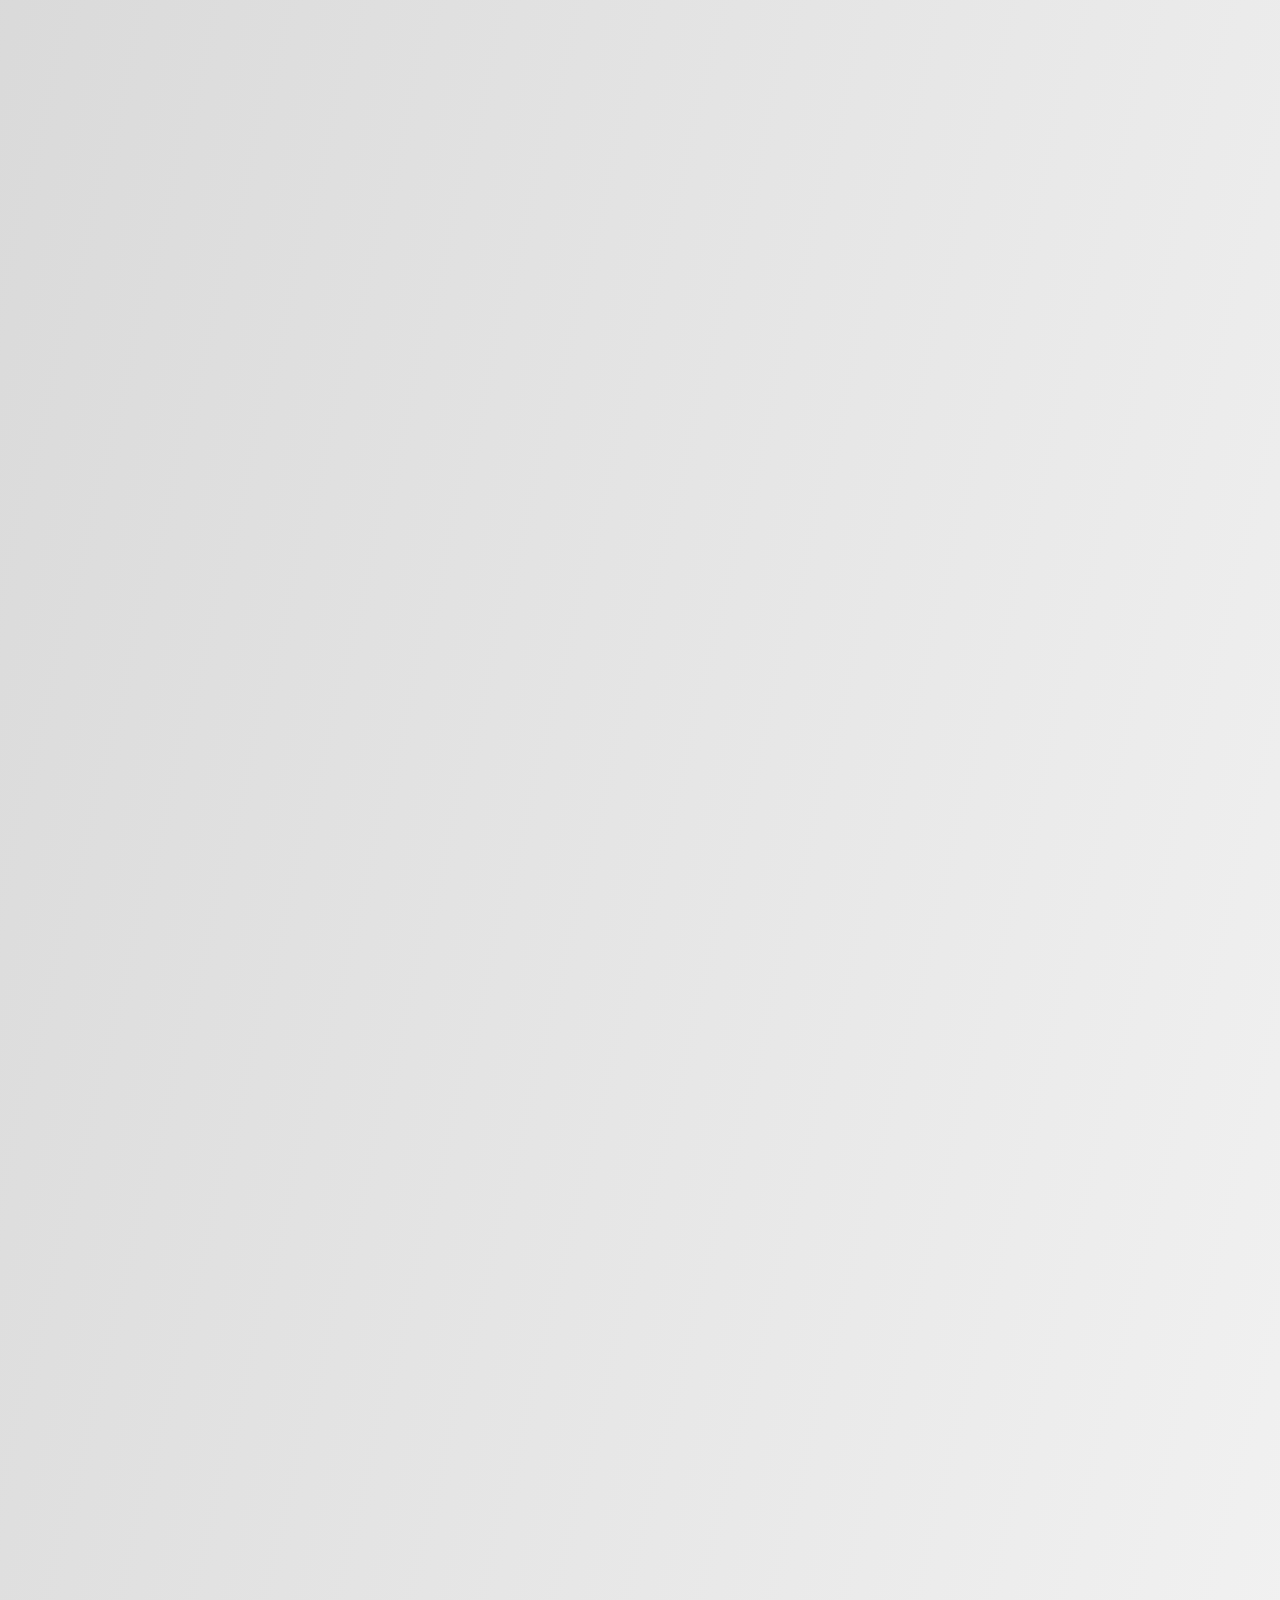
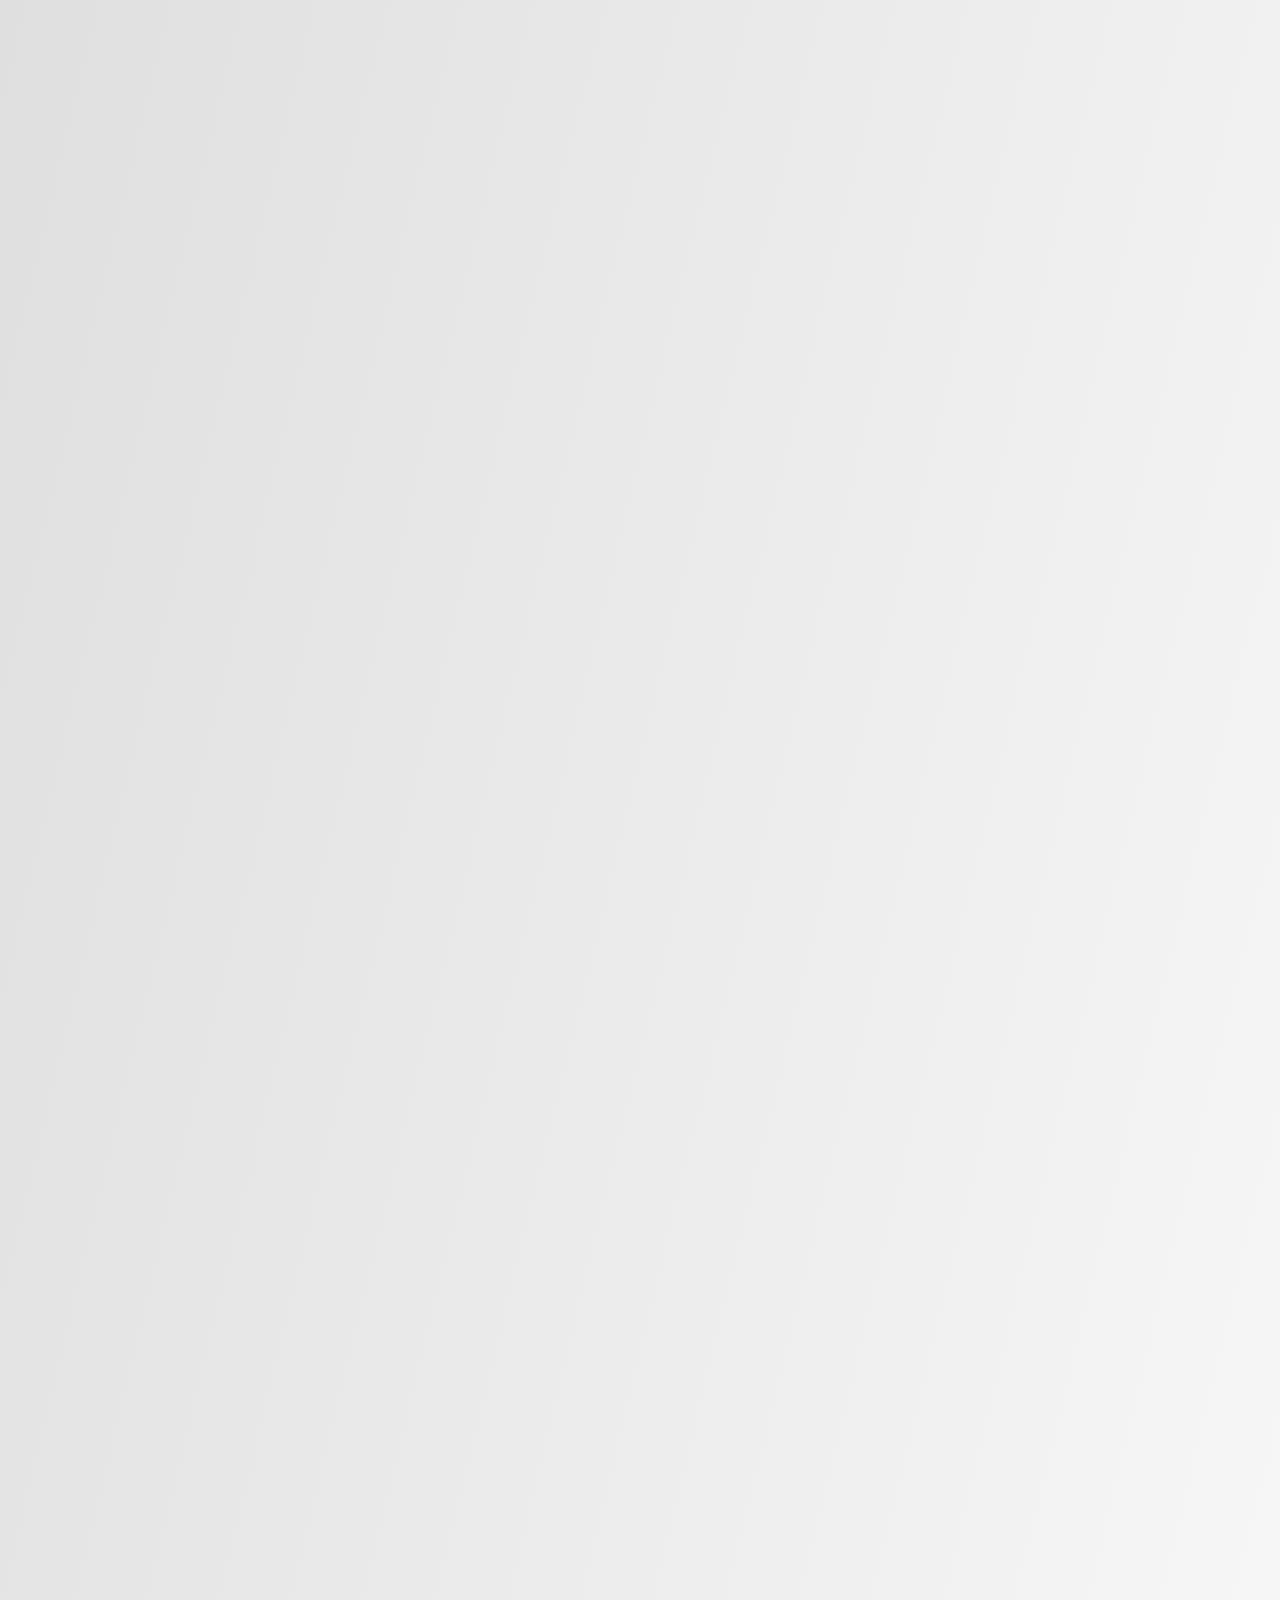
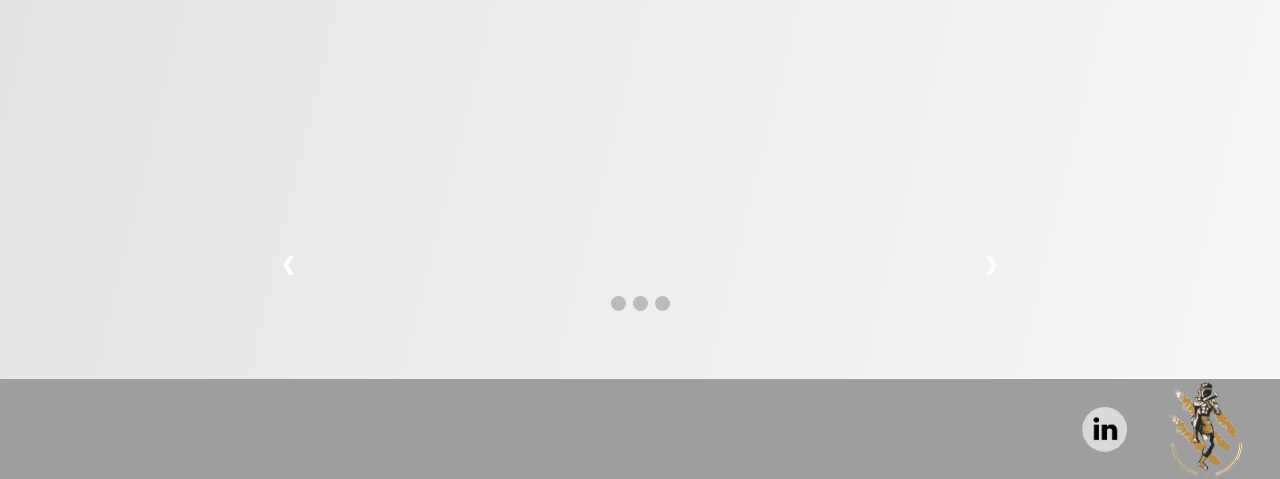
<file: MuayBoran.html>
<!DOCTYPE html>
<html lang="en">
<head>
    <meta charset="UTF-8">
    <meta http-equiv="X-UA-Compatible" content="IE=edge">
    <meta name="viewport" content="width=device-width, initial-scale=1.0">
    <title>Muay Boran</title>
    <link rel="stylesheet" href="main.css">
    <link rel="stylesheet" href="subtema.css">
    <link rel="preconnect" href="https://fonts.gstatic.com">
    <link href="https://fonts.googleapis.com/css2?family=Baloo+Tammudu+2:wght@500&display=swap" rel="stylesheet">   
    <link rel="stylesheet" href="https://cdnjs.cloudflare.com/ajax/libs/font-awesome/4.7.0/css/font-awesome.min.css">
</head>
<body>
    <div id="divHead">
        <input type="button" id="menubtn" onclick="myFunction()">
        <header id="title">
            <h1>Muay Boran & Muay Thai</h1>
        </header>
    </div>
    
    <nav>
        <ul id="menu" class="dropdown">
            <li><a href="main.html">Início</a></li>
            <li><a href="history.html">História & Cultura</a></li>
            <li><a href="MuayBoran.html">Muay Boran</a></li>
            <li><a href="MuayThai.html">Muay Thai</a></li>
            <li><a href="KrabiKrabong.html">Krabi Krabong</a></li>
        </ul>
    </nav>
    <br>
    <section>
        <h2>Muay Boran</h2>

        <figure>
            <img src="img/muay-boran.jpg" alt="Muay Boran Image">
        </figure>
    </section>
    <br>
    <section>
        <p>
            No Muay Boran, "Muay" significa boxe e "Boran" antigo. Esta arte marcial nasceu à aproximadamente 2000 anos, inicialmente conhecida por Muay Thai Samay Boran, Muay Thai Kard Cheurk ou Muay Thai Tradicional. A sua prática começou nas terras que em parte, correspondem hoje ao território da Tailândia. Antigamente os lutadores n‹o usavam luvas nem calado de nenhuma espécie, o ringue não era nada mais que um espaço aberto cheio de espectadores, que formavam um círculo à volta dos lutadores. Os combates em Muay Boran continuavam até que um dos lutadores estivesse impossibilitado de continuar. As regras originais determinavam que não era permitido meter os dedos nos olhos, puxar o cabelo, atacar a garganta ou bater no adversário quando este se encontrava no chão. O Muay Boran foi classificado pelos seus estilos, determinados pela sua origem geográfica.
        </p>
    </section>

    <br><br>

    <section class="section">
        <h3>Estilos Muay Boran</h3>
        <br>
        <h4 class="subtitle">Muay Lopburi</h4>
        <p>
            Inteligente e rápido, combinações ofensivas e defensivas com socos rápidos. O estilo também é chamado “Muay Kiew”, dado que usa muitas táticas para distrair o oponente. Com olhos afiados, o lutador usa mãos de relâmpago, pés, joelhos e cotovelos.
        </p>
    </section>
    <br>
    <section class="section">
        <h4 class="subtitle">Muay Korat</h4>
        <p>
            Ênfase na força. Este é caraterizado pelo método “Kaad Chuek” (colocar corda ou outro tipo de tecido à volta das mãos e dos pulsos), pela posição defensiva, o treino e os métodos de golpear. Este tipo de Muay Thai inclui um soco largo chamado “Wiang Kwai” (Abanar o búfalo).
        </p>
    </section>
    <br>
    <section class="section">
        <h4 class="subtitle">Muay Chaiya</h4>
        <p>
            Tem ênfase na boa postura e defesa. Este estilo favorece ataques com os cotovelos e joelhos. Para além das mãos, pés, cotovelos e joelhos, também contém as técnicas de “Thum, Thub, Hak” (bater, pressionar, agarrar, largar). O vernáculo do Muay Thai foi começado em rima, mas contém significados profundos como “Pong, Pat, Pit Perd (guarda, bloquear, afastar e defesa aberta).
        </p>
    </section>
    <br>
    <section class="section">
        <h4 class="subtitle">Muay Thasao</h4>
        <p>
            Tem ênfase na velocidade, especialmente potapés rápidos. Esta variação de Muay Boran foi apelidada de "ling lom" (macaco ventoso).
        </p>
    </section>

    <br><br>

    <section class="section">
        <h3>Técnicas de Muay Boran</h3>
        <br>
        <p>
            As técnicas de Muay Boran são frequentemente divididas em dois grupos: Mae Mai, que é uma coleção de técnicas fundamentais para todos, e Look Mai  são técnicas ensinadas aos mais avançados.
            <br>
            As técnicas de Mae Mai e Look Mai são ensinadas e descritas como um contra-ataque em resposta a um ataque. As técnicas em cada grupo podem diferir entre estilos diferentes.
            <br>
            Vamos ver algumas técnicas de Muay Boran:
        </p>
    </section>
    <br>
    <section class="section">
        <h4 class="subtitle">Hak Nguang Aiyara</h4>
        <figure>
            <img class="imgTecnica" src="img/hak-nguang-aiyara-muay-boran.jpg" alt="Hak Nguang Aiyara image">
        </figure>
        <br>
        <p>
            Hak Nguang Aiyara descreve a ação de "quebrar a tromba do elefante". Para esta técnica, você segura a perna (tronco) do oponente quando ele dá um chute do meio. Em seguida, desça um cotovelo direto na área da coxa da perna presa.
        </p>
    </section>
    <br>
    <section class="section">
        <h4 class="subtitle">Chawa Sad Hok</h4>
        <figure>
            <img class="imgTecnica" src="img/chawa-sad-hok-muay-boran.jpg" alt="Hak Nguang Aiyara image">
        </figure>
        <br>
        <p>
            Chawa Sad Hok é uma técnica de cotovelo que leva o nome da “lança javanesa”. É um movimento contrário ao soco de um oponente executado por um deslize (como no boxe) seguido por um golpe de cotovelo nas costelas ou no peito do oponente.
        </p>
    </section>
    <br>
    <section class="section">
        <h4 class="subtitle">Mon Yen Luck</h4>
        <figure>
            <img class="imgTecnica" src="img/mon-yan-lak-muay-boran.jpg" alt="Hak Nguang Aiyara image">
        </figure>
        <br>
        <p>
            Mon Yen Luck é basicamente o chute alto. É um chute frontal lançado no peito, plexo solar ou abdômen de um oponente para interromper seu movimento para frente ou interromper seus socos. Esta é uma técnica comum tanto no Boran quanto no Muay Thai.
        </p>
    </section>
    <br>
    <section class="section">
        <h4 class="subtitle">Jarakhe Fad Hang</h4>
        <figure>
            <img class="imgTecnica" src="img/jarakhe-fad-hang-muay-boran.jpg" alt="Hak Nguang Aiyara image">
        </figure>
        <br>
        <p>
            Jarakhe Fard Harng significa literalmente “cauda de crocodilo” em tailandês. É um chute giratório para trás, lançado no pescoço ou na cabeça do oponente. Esta técnica é comum em outras artes marcantes como Taekwondo e kickboxing.
        </p>
    </section>
    <br>
    <section class="section">
        <h4 class="subtitle">Hanuman Thawai Waen</h4>
        <figure>
            <img class="imgTecnica" src="img/hanuman-thawai-waen-muay-boran.jpg" alt="Hak Nguang Aiyara image">
        </figure>
        <br>
        <p>
            Hanuman Thawai Waen é uma técnica de Look Mai que leva o nome do deus hindu Hanuman. Significa “Hanuman faz uma oferta” em tailandês. Esta técnica é semelhante a um uppercut, mas com duas mãos em vez de uma. Destina-se ao queixo ou à garganta.
        </p>
    </section>
    <br>
    <section class="section">
        <h4 class="subtitle">Ruesi Bod Ya</h4>
        <figure>
            <img class="imgTecnica" src="img/ruesi-bod-ya.jpg" alt="Hak Nguang Aiyara image">
        </figure>
        <br>
        <p>
            Ruesi Bod Ya se traduz como “remédio para esmagar eremitas”. Este é um movimento espetacular que é preferido como finalizador em filmes de Muay Thai, como Ong Bak. A técnica envolve pular na perna do oponente e dirigir um cotovelo pesado direto no topo do crânio.
        </p>
    </section>

    <br><br>

    <section class="section">
        <h3>Conclusão</h3>
        <p>
            A antiga arte de lutar que é o Muay Boran conseguiu sobreviver e persistir até o presente.
            <br>
            No entanto, isso deve muito à atual popularidade e conhecimento do Muay Thai como uma das principais razões pelas quais as pessoas estão interessadas e ainda o descobrem.
            <br>
            A verdade incontestável sobre o Muay Boran é que ele conquistou seu lugar de direito na história e tradição tailandesa. Não há como negar esse fato, pois o povo da Tailândia e o esporte de Muay Thai devem muito a essa arte milenar de luta.
        </p>
    </section>

    <br><br><br>

    <div class="slideshow-container">
        <div class="mySlides fade">
          <div class="numbertext">1 / 3</div>
          <img src="img/maxresdefault.jpg" style="width:100%">
        </div>
      
        <div class="mySlides fade">
          <div class="numbertext">2 / 3</div>
          <img src="img/Muay-Boran (1).jpg" style="width:100%">
        </div>
      
        <div class="mySlides fade">
          <div class="numbertext">3 / 3</div>
          <img src="img/muay-thai-styles.jpg" style="width:100%">
        </div>
      
        <a class="prev" onclick="plusSlides(-1)">&#10094;</a>
        <a class="next" onclick="plusSlides(1)">&#10095;</a>
    </div>
    <br>
      
    <div style="text-align:center">
        <span class="dot" onclick="currentSlide(1)"></span>
        <span class="dot" onclick="currentSlide(2)"></span>
        <span class="dot" onclick="currentSlide(3)"></span>
    </div> 
    
    <div id="divArrow" class="hideArrow">
        <a href="#"><img src="img/25649.png" alt="" class="upArrow"></a>
    </div>

    <footer>
        <figure>
            <a href="https://www.linkedin.com/in/paulo-vasconcelos-da-mota-852a23165/" id="contact-link"><img src="img/linkedin-icon.jpg" alt="linkdin-icon" class="contact-icon"></a>
            <img src="img/footer-icon.jpg" alt="stance.icon" id="footer-img">
        </figure>
    </footer>

    <script type="text/javascript" src="main.js"></script>
</body>
</html>
</file>
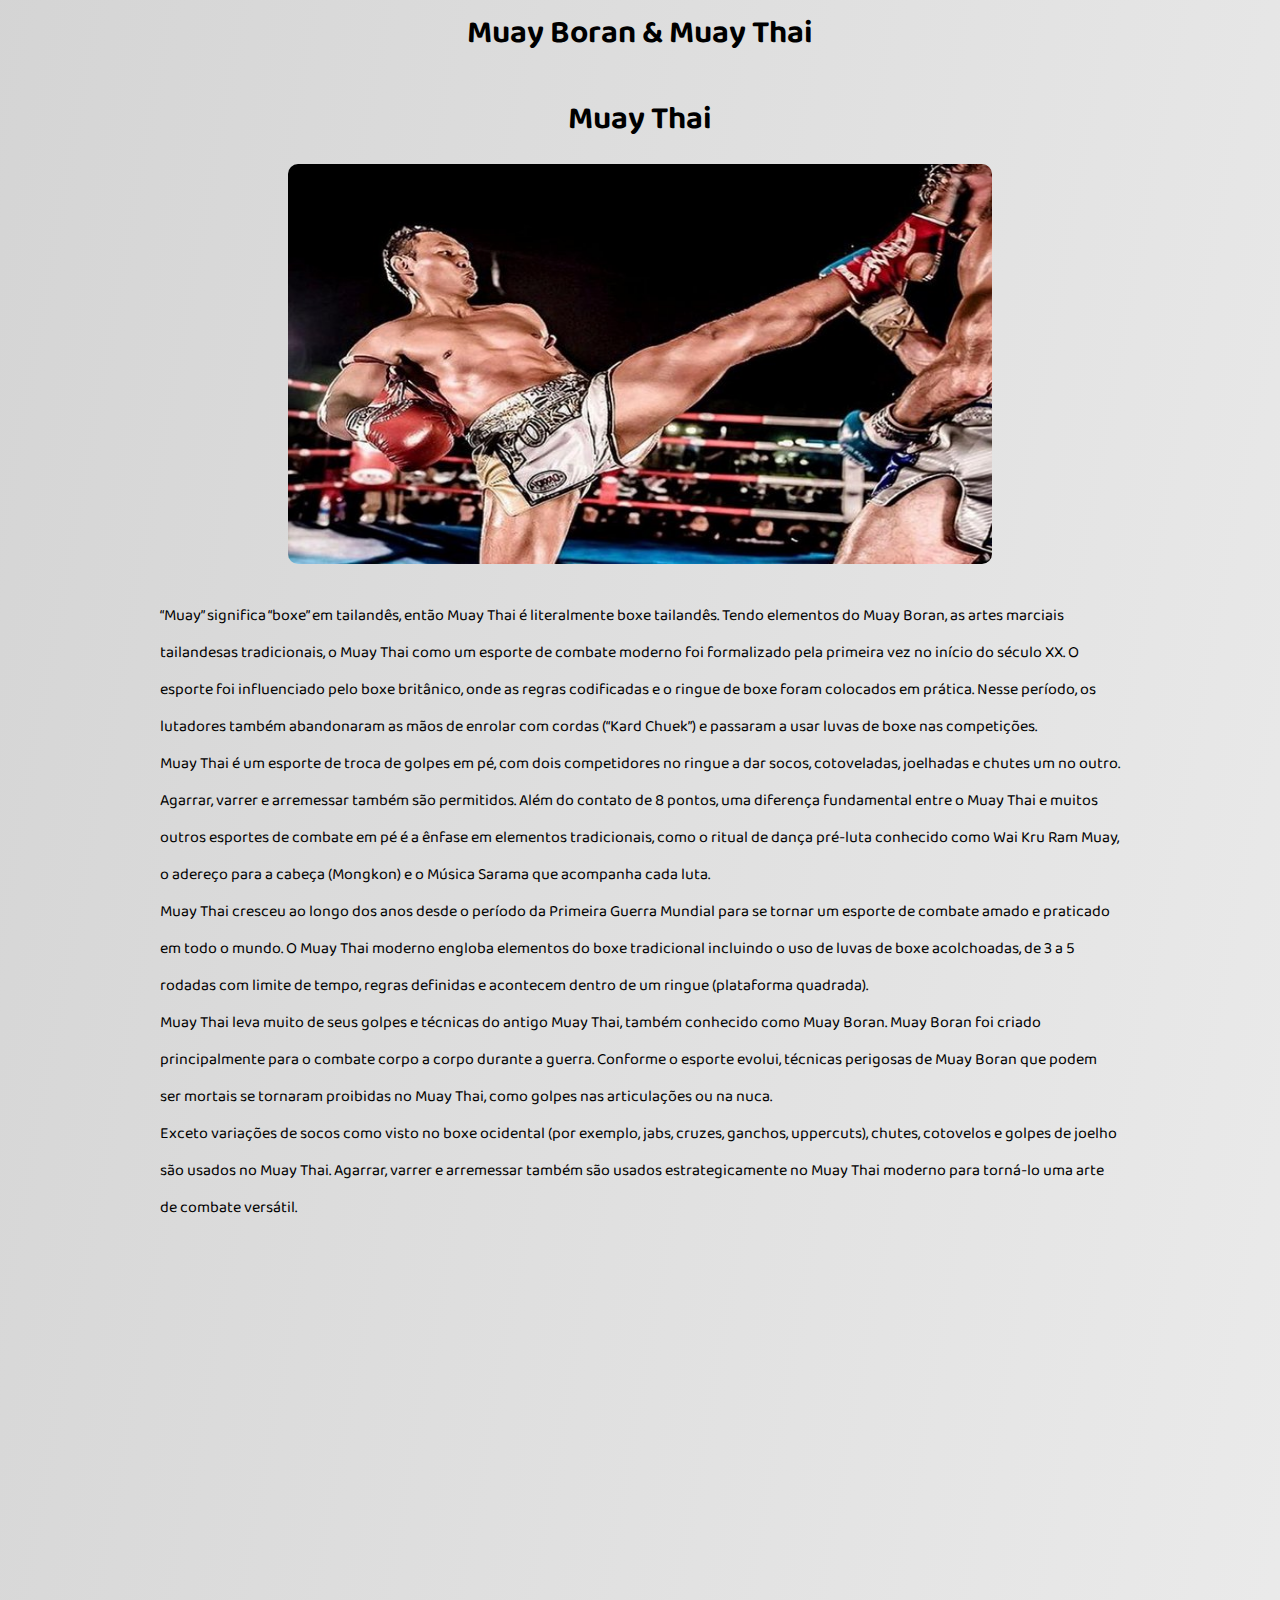
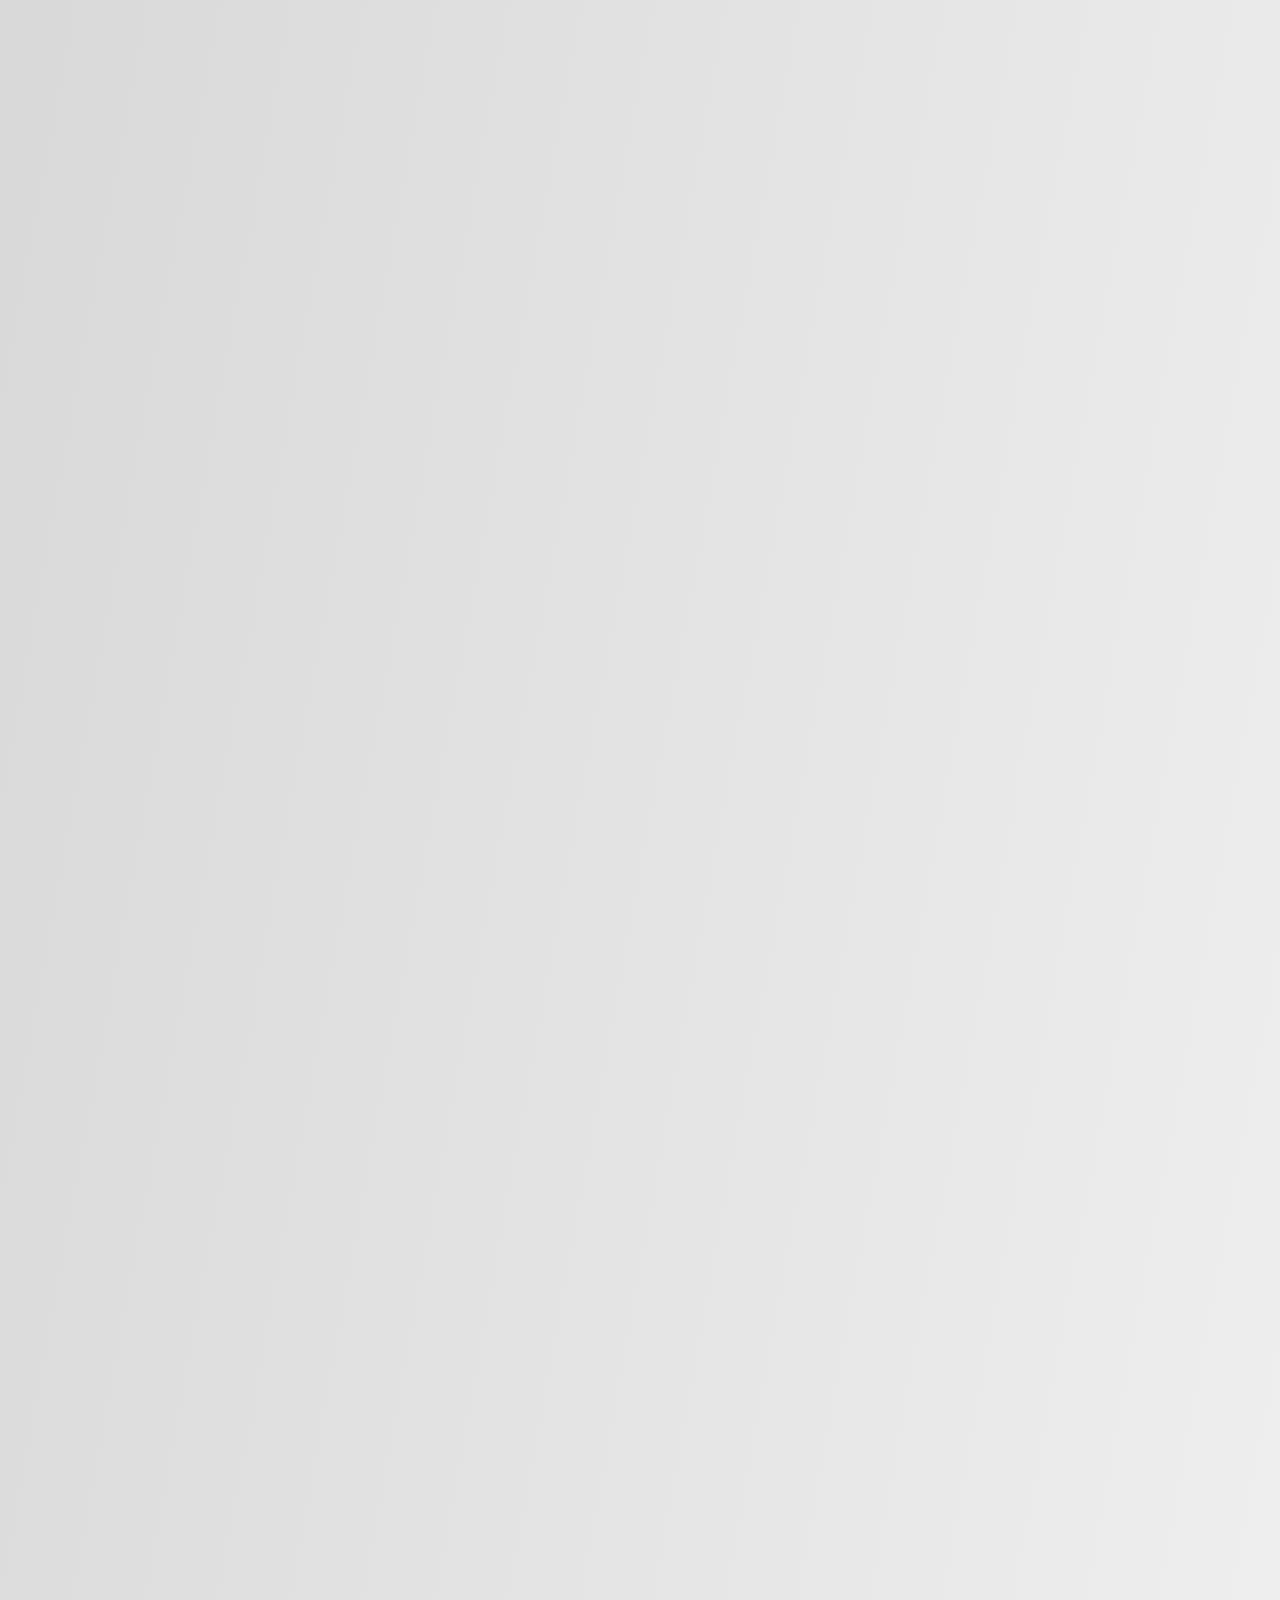
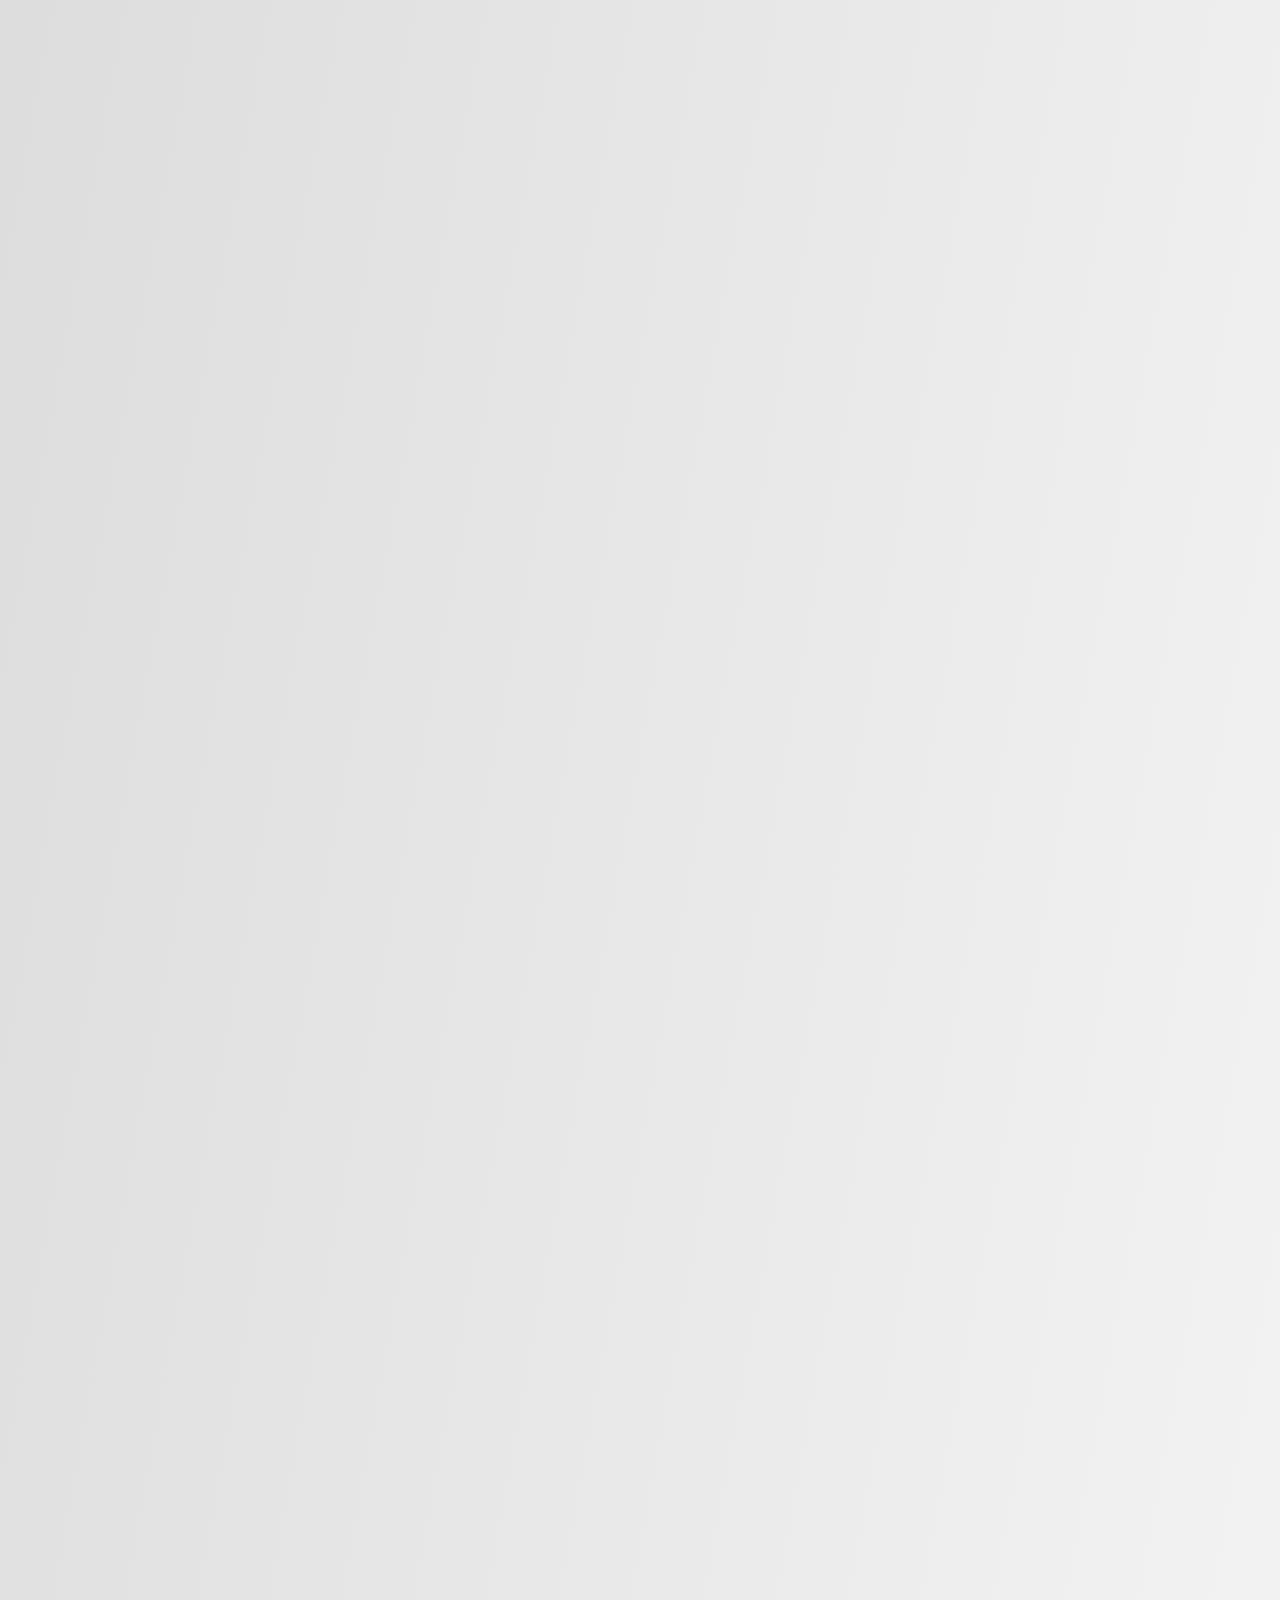
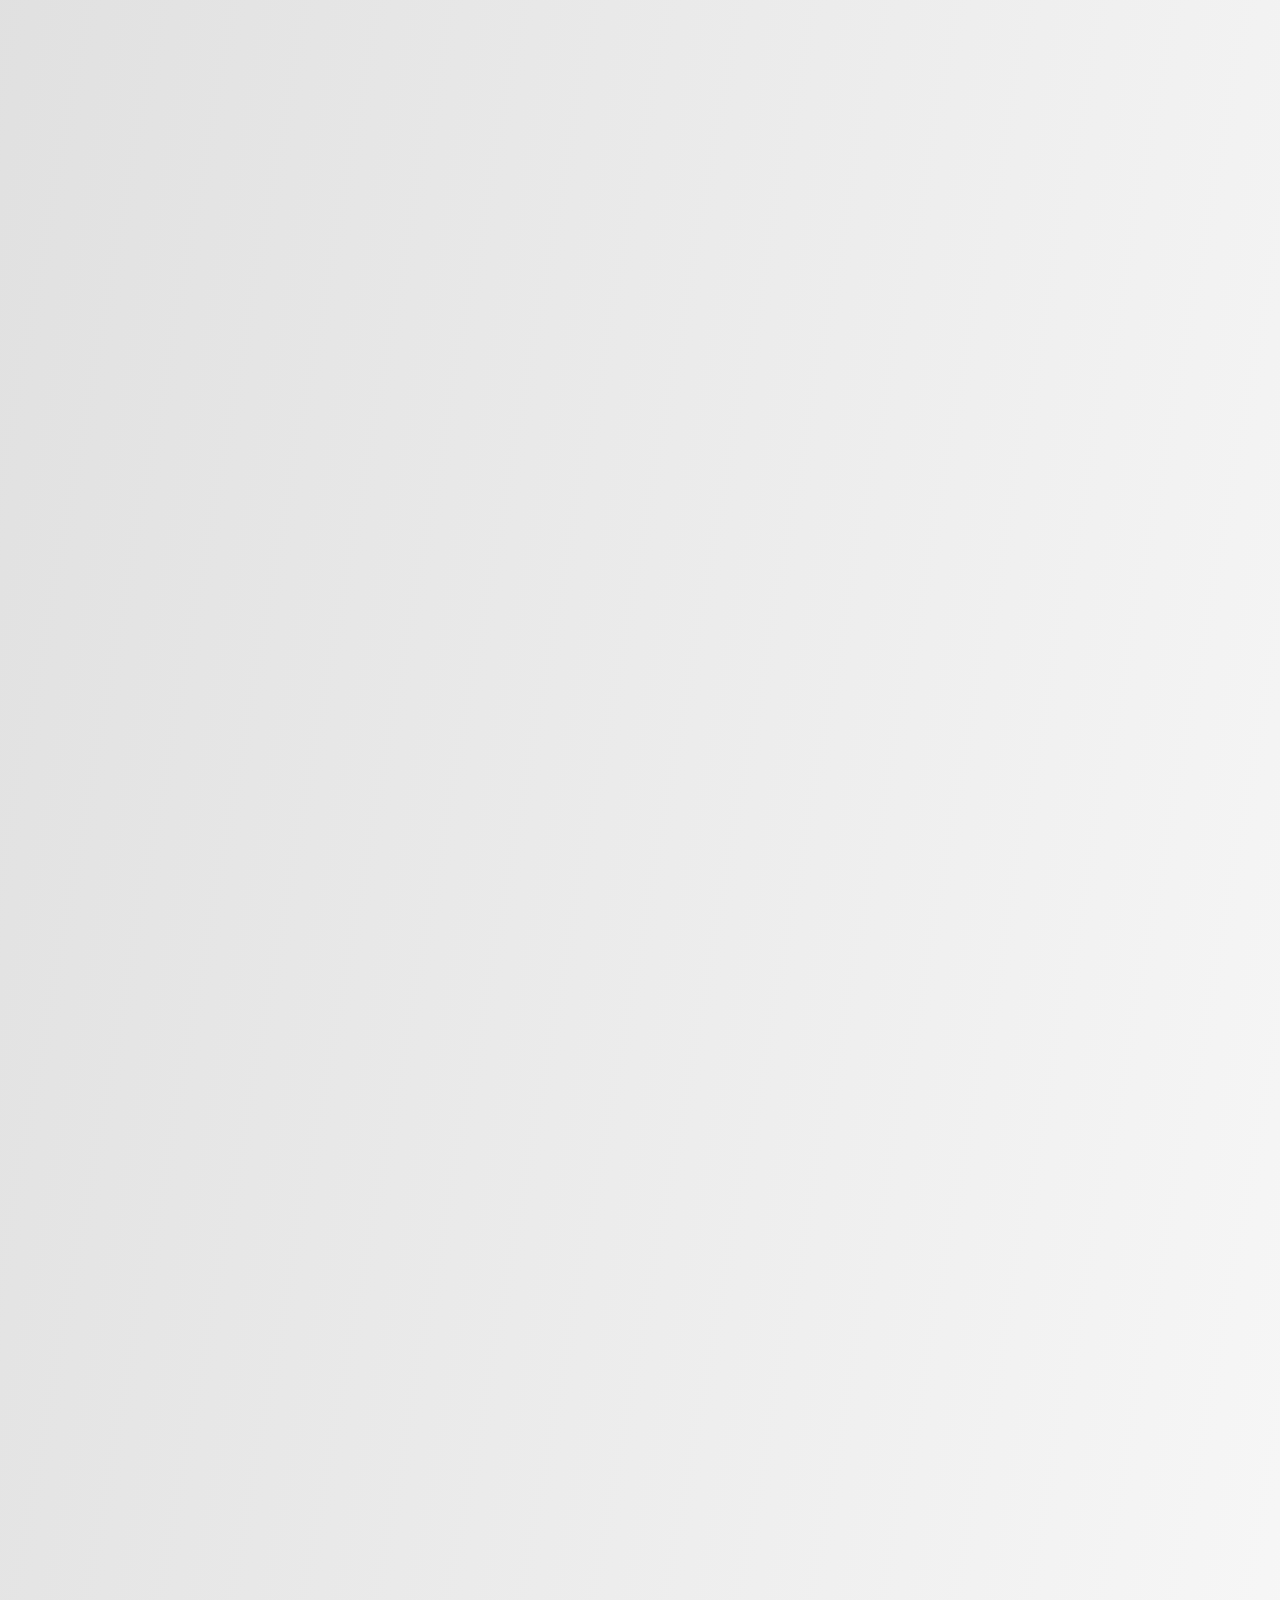
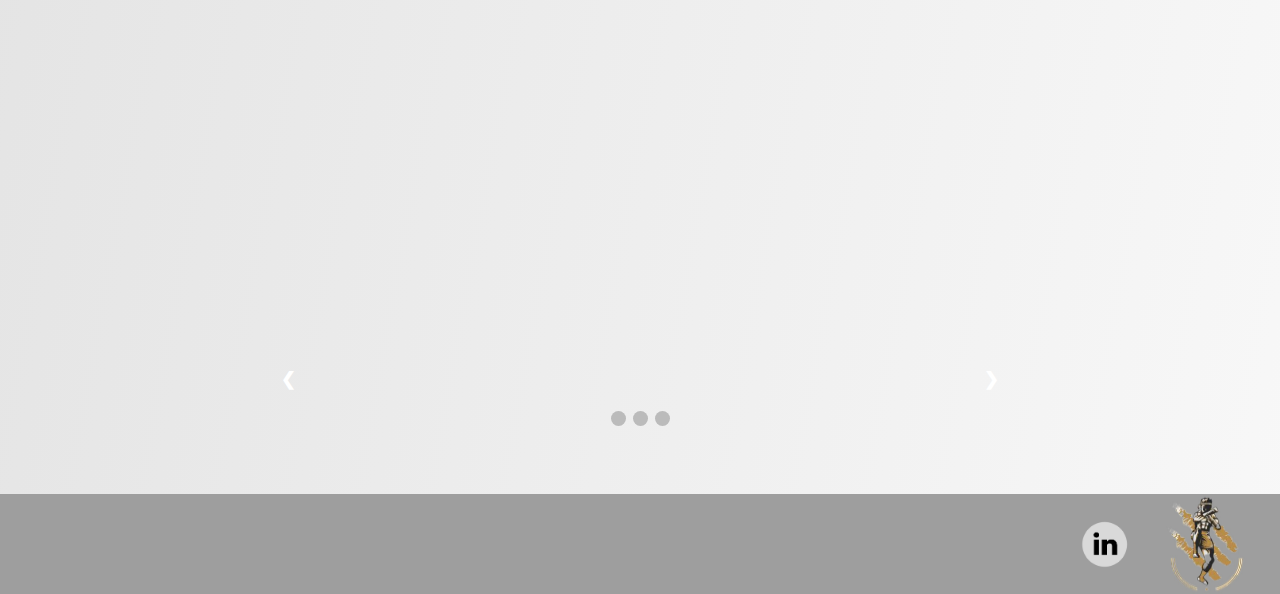
<file: MuayThai.html>
<!DOCTYPE html>
<html lang="en">
<head>
    <meta charset="UTF-8">
    <meta http-equiv="X-UA-Compatible" content="IE=edge">
    <meta name="viewport" content="width=device-width, initial-scale=1.0">
    <title>Muay Thai</title>
    <link rel="stylesheet" href="main.css">
    <link rel="stylesheet" href="subtema.css">
    <link rel="preconnect" href="https://fonts.gstatic.com">
    <link href="https://fonts.googleapis.com/css2?family=Baloo+Tammudu+2:wght@500&display=swap" rel="stylesheet">   
    <link rel="stylesheet" href="https://cdnjs.cloudflare.com/ajax/libs/font-awesome/4.7.0/css/font-awesome.min.css">
</head>
<body>
    <div id="divHead">
        <input type="button" id="menubtn" onclick="myFunction()">
        <header id="title">
            <h1>Muay Boran & Muay Thai</h1>
        </header>
    </div>
    
    <nav>
        <ul id="menu" class="dropdown">
            <li><a href="main.html">Início</a></li>
            <li><a href="history.html">História & Cultura</a></li>
            <li><a href="MuayBoran.html">Muay Boran</a></li>
            <li><a href="MuayThai.html">Muay Thai</a></li>
            <li><a href="KrabiKrabong.html">Krabi Krabong</a></li>
        </ul>
    </nav>
    <br>
    <section>
        <h2>Muay Thai</h2>
    
        <figure>
            <img src="img/0b.jpg" alt="Muay Thai Image">
        </figure>
    </section>
    <br>
    <section>
        <p>
            “Muay” significa “boxe” em tailandês, então Muay Thai é literalmente boxe tailandês. Tendo elementos do Muay Boran, as artes marciais tailandesas tradicionais, o Muay Thai como um esporte de combate moderno foi formalizado pela primeira vez no início do século XX. O esporte foi influenciado pelo boxe britânico, onde as regras codificadas e o ringue de boxe foram colocados em prática. Nesse período, os lutadores também abandonaram as mãos de enrolar com cordas (“Kard Chuek”) e passaram a usar luvas de boxe nas competições.
            <br>
            Muay Thai é um esporte de troca de golpes em pé, com dois competidores no ringue a dar socos, cotoveladas, joelhadas e chutes um no outro. Agarrar, varrer e arremessar também são permitidos. Além do contato de 8 pontos, uma diferença fundamental entre o Muay Thai e muitos outros esportes de combate em pé é a ênfase em elementos tradicionais, como o ritual de dança pré-luta conhecido como Wai Kru Ram Muay, o adereço para a cabeça (Mongkon) e o Música Sarama que acompanha cada luta.  
            <br> 
            Muay Thai cresceu ao longo dos anos desde o período da Primeira Guerra Mundial para se tornar um esporte de combate amado e praticado em todo o mundo. O Muay Thai moderno engloba elementos do boxe tradicional incluindo o uso de luvas de boxe acolchoadas, de 3 a 5 rodadas com limite de tempo, regras definidas e acontecem dentro de um ringue (plataforma quadrada).
            <br>
            Muay Thai leva muito de seus golpes e técnicas do antigo Muay Thai, também conhecido como Muay Boran. Muay Boran foi criado principalmente para o combate corpo a corpo durante a guerra. Conforme o esporte evolui, técnicas perigosas de Muay Boran que podem ser mortais se tornaram proibidas no Muay Thai, como golpes nas articulações ou na nuca.
            <br>
            Exceto variações de socos como visto no boxe ocidental (por exemplo, jabs, cruzes, ganchos, uppercuts), chutes, cotovelos e golpes de joelho são usados ​​no Muay Thai. Agarrar, varrer e arremessar também são usados ​​estrategicamente no Muay Thai moderno para torná-lo uma arte de combate versátil. 
        </p>
    </section>

    <br><br>

    <section class="section">
        <h3>Técnicas de Muay Thai e variações</h3>
        <br>
        <p>
            As técnicas de Muay Thai podem ser geralmente classificadas em técnicas de ataque, defesa e contra-ataque. Tornar-se adepto do Muay Thai requer prática constante, aprofundando as técnicas continuamente até que façam parte da memória muscular.
            <br>
            O treinamento de Muay Thai começa com o aprendizado da postura e do movimento básicos. Com o queixo recolhido, o corpo é mantido ereto e as mãos em posição de guarda para proteger a cabeça, e os pés são mantidos separados na largura dos ombros. Os destros mantêm o pé esquerdo um pouco para a frente enquanto mantêm o pé direito cerca de 45 graus para fora. Os canhotos (canhotos) fazem isso ao contrário com o pé direito na frente. Essa postura permite que o lutador esteja em equilíbrio e pronto para atacar ou defender quando apropriado.
            <br>
            As técnicas de ataque consistem em socos, golpes de cotovelo, joelheiras, chutes, chutes de empurrar e clinches. As técnicas de defesa consistem em bloqueios, costas inclinadas, deflexões, pegadas e esquivas. Essas técnicas se misturam e se combinam em combinações (combo) que podem ser usadas para ataque ou contra-ataque. Um exemplo de combo que é freqüentemente ensinado e usado é o chute cruzado e baixo. Cada técnica de ataque inclui uma série de variações.
        </p>
    </section>
    <br>
    <section class="section">
        <h4 class="subtitle">Soco</h4>
        <p>
            Os socos são as armas mais usadas no Muay Thai. As principais técnicas de soco incluem o soco direto (jab), soco direto traseiro (cruzado), uppercut, gancho, soco acima da cabeça e punho giratório para trás. A força de soco é gerada com velocidade dos pés para cima, por meio de deslocamento de peso e rotação do quadril e ombros.
        </p>
    </section>
    <br>
    <section class="section">
        <h4 class="subtitle">Cotovelo</h4>
        <p>
            O cotovelo é uma das partes mais duras do corpo humano, sendo uma arma eficaz no Muay Thai. Existem muitas maneiras diferentes de lançar um cotovelo: de lado para a cabeça, de cima para baixo, invertido para o queixo, cotovelo voador de cima para baixo e cotovelo girando para trás. Quando executados corretamente, os golpes de cotovelo podem nocautear um oponente ou infligir cortes profundos que podem encerrar as lutas por meio de paralisações.
        </p>
    </section>
    <br>
    <section class="section">
        <h4 class="subtitle">Pontapé</h4>
        <p>
            O chute de Muay Thai é uma arma devastadora lançada pelas canelas. O chute é desferido de fora, com o braço balançando para trás junto com a rotação interna do quadril para gerar força. Os chutes podem ser lançados nas pernas do oponente (conhecido como chute baixo ou chute de perna), corpo, braços, costas ou cabeça.
            <br>
            Além do chute lateral padrão, os chutes de Muay Thai podem ser desferidos de várias maneiras, como chute saltador, chute giratório para trás, chutes de machado (de cima para baixo com o calcanhar caindo na cabeça do oponente) e o chute acrobático em estrela, popularizado pelo Muay Thai lenda, Saenchai.
        </p>
    </section>
    <br>
    <section class="section">
        <h4 class="subtitle">Joelho</h4>
        <p>
            Os joelhos no Muay Thai são tipicamente armas de curto alcance usadas durante o clinching. Eles são freqüentemente lançados no corpo, especialmente na caixa torácica, mas também nas coxas e diretamente na cabeça. Golpes de joelho saltando também podem ser devastadores se acertados. Quando usado efetivamente como outras armas do Muay Thai, joelhadas podem encerrar lutas por nocaute.
            <br>
            Os joelhos são lançados com a perna de trás para gerar mais força. Eles podem ser lançados em linha reta ou diagonalmente com clinching para manter o oponente dentro da distância de ataque. Eles também podem ser lançados na cabeça do oponente por meio de saltos.
        </p>
    </section>
    <br>
    <section class="section">
        <h4 class="subtitle">Pontapé Frontal</h4>
        <p>
            O push kick, conhecido como “teep” no Muay Thai, pode ser usado tanto defensivamente quanto ofensivamente. Pode ser usado como uma técnica para manter os oponentes à distância e atrapalhar um avanço ou como um golpe se desferido com força e precisão.
            <br>
            Existem algumas maneiras de usar a teep, incluindo o chute frontal direto que pode ser aplicado no plexo solar, na perna dianteira ou mesmo no rosto como uma demonstração de domínio. Teeps também podem ser lançados como um chute lateral com a perna de trás ou como um chute frontal para obter ainda mais força.
        </p>
    </section>       
    <br>
    <section class="section">
        <h4 class="subtitle">Clinch</h4>
        <p>
            Conquistar no Muay Thai é uma técnica de luta geralmente usada em combinação com golpes de joelho e cotovelo. A conquista é um estilo de luta corpo-a-corpo que requer muitos anos de prática para ser dominado. Takedowns ou derrubar o oponente no chão também são permitidos e realizados durante o clinching. Quando usado com o efeito certo, o clinching pode ajudar os lutadores a superar seus oponentes e ganhar lutas.
        </p>
    </section>

    <br><br>

    <section class="section">
        <h3>Comparação com outros desportos de combate</h3>
        <br>
        <h4 class="subtitle">Muay Thai vs Boxe</h4>
        <p>
            Muay Thai é um esporte completamente diferente do boxe tradicional conhecido no Ocidente. Enquanto o boxe clássico usa apenas socos, o boxe tailandês envolve uma gama mais ampla de técnicas, incluindo cotovelos, joelhos, chutes, varreduras e uso elaborado de clinching.
            <br>
            Os chutes fornecem ao Muay Thai um alcance maior de rebatidas, o que pode ser uma vantagem contra um boxeador sem treinamento para chutar. O boxe tende a se concentrar em socos, defesa e jogo de pernas. Os boxeadores tendem a ter mais força em seus golpes do que a maioria dos lutadores de Muay Thai. No entanto, alguns lutadores tailandeses de renome competiram com muito sucesso em ambos os esportes. Anuwat Kaewsamrit é um conhecido lutador de Muay Thai, famoso por suas mãos pesadas e alta taxa de KO. Somrak Khamsing, um lutador da era de ouro, é medalhista de ouro olímpico no boxe.
            <br>
            Em termos de eficácia em autodefesa ou lutas de rua, tanto o boxe quanto o Muay Thai são habilidades ideais para se possuir.
        </p>
    </section>
        <br>
    <section class="section">
        <h4 class="subtitle">Muay Thai vs MMA</h4>
        <p>
            A diferença mais distinta entre o Muay Thai e o MMA (artes marciais mistas) é a inclusão da luta de solo no último. De modo geral, os lutadores de MMA treinam em várias disciplinas que incluem a trocação, bem como a arte marcial de luta, enquanto o Muay Thai em si é uma arte de trocação. Devido à sua eficácia, o Muay Thai é uma escolha popular de trocação para muitos lutadores de MMA.
            <br>
            Quando se enfrentam, o lutador de Muay Thai fará de tudo para não levar a luta para o chão. Um lutador de MMA proficiente em habilidades de grappling como wrestling ou Brazilian Jiu Jitsu provavelmente não se sairá tão bem em um confronto direto em pé. Quando a chance se apresentar, ele tentará trazer a luta para o chão.
            <br>
            Em um estudo, foi mostrado que 7 em cada 10 lutas de rua acabaram no chão. A pessoa com experiência em luta de solo frequentemente prevalece em tais situações simplesmente devido à familiaridade e possuir as habilidades certas.
        </p>
    </section>
    <br>
    <section class="section">
        <h4 class="subtitle">Muay Thai Vs BJJ</h4>
        <p>
            O Muay Thai é amplamente reconhecido como a arte marcial de ataque em pé mais eficaz, enquanto o Jiu Jitsu brasileiro é reconhecido como a arte marcial de luta de chão mais dominante. Ambos são fundamentalmente diferentes como esporte de combate, com um focando na trocação e o outro nas finalizações. Ambas as artes marciais também são amplamente favorecidas pelos artistas marciais mistos.
            <br>
            Como muitos esportes de combate, tanto o Muay Thai quanto o BJJ podem ser eficazes como habilidades de autodefesa em situações da vida real. Com a quantidade certa de treinamento, essas artes marciais podem deter o agressor e desarmar a situação.
            <br>
            Os adeptos do Muay Thai acreditam que o bem treinado Nak Muay nocauteia o cara do BJJ para dormir facilmente. Da mesma forma, os fãs de Jiu-Jitsu estão confiantes em estrangular o lutador de Muay Thai até a finalização assim que a luta for levada ao chão.
            <br>
            Em um confronto hipotético, tudo se resume ao nível de proficiência do artista marcial individual, mais do que à própria arte. Um lutador de Muay Thai altamente habilidoso será capaz de nocautear seu oponente enquanto um praticante de Jiu Jitsu de alto nível é capaz de derrubar seu oponente e finalizar com uma chave ou estrangulamento.  
        </p>
    </section>
    <br>
    <section class="section">
        <h4 class="subtitle">Muay Thai vs Kickboxing</h4>
        <p>
            Kickboxing é um termo genérico para esportes de trocação em pé com base em socos e chutes. Muay Thai é um dos esportes de kickboxing mais conhecidos junto com Kyokushin Karate e kickboxing lutado sob as regras do K-1.
            <br>
            Na década de 1990 ao início de 2000, o K-1 foi a promoção de esportes de combate em pé internacional preeminente. Competidores de uma variedade de experiências em artes marciais ao redor do mundo se reuniram para provar seu valor no cenário mundial, necessitando de regras unificadas.
            <br>
            O K-1 fez modificações em suas regras ao longo dos anos, diferindo do Muay Thai mais notavelmente na ausência de cotovelos e limitando o uso de clinching. Devido à sua popularidade, muitas promoções de kickboxing hoje continuam a aplicar as mesmas regras.
            <br>
            Fora isso, os dois esportes são semelhantes o suficiente para que muitos lutadores de Muay Thai e kickboxing muitas vezes competem e detêm títulos em ambos os esportes. De modo geral, os kickboxers se concentram mais nos golpes de pés e nos socos, enquanto os lutadores de Muay Thai se concentram em todas as armas junto com o clinche com ênfase nos chutes que pontuam mais.
        </p>
    </section>

    <br><br>

    <section class="section">
        <h3>Wai Kru Ram Muay</h3>
        <p>
            Como um esporte fortemente ligado às tradições e cultura, um dos aspectos mais marcantes do Muay Thai é a cerimônia pré-luta conhecida como Wai Kru Ram Muay.
            <br>
            O ritual cerimonial ocorre no ringue, acompanhado pela tradicional música rítmica tailandesa conhecida como Sarama. O Sarama é uma música tradicional tailandesa rítmica única que também acompanha as lutas. Os sons hipnóticos de outro mundo do Sarama justapõem-se totalmente com movimentos brutais rápidos para caracterizar o esporte de Muay Thai, que é como nenhum outro.
            <br>
            Embora seja sempre abreviado para apenas “Wai Kru” ou “Ram Muay”, todo o ritual envolve dois segmentos distintos. Wai Kru significa "prestar respeito ao professor", enquanto Ram Muay pode ser traduzido literalmente como "dança clássica do boxe". No Wai Kru Ram Muay, os lutadores começam caminhando dentro do ringue no sentido anti-horário ao longo das cordas, parando em cada canto com uma prece para buscar proteção durante a luta. Eles então seguem para o centro para realizar a porção “Wai Khru” que envolve um ajoelhar, reverenciar e o “Wai”, feito três vezes para homenagear seus pais, professores e Buda.
            <br>
            Uma vez que o Wai Kru está completo, os lutadores executam uma dança (Ram Muay) com vários graus de elaboração entre vários lutadores e acampamentos, muitas vezes passada de professores para lutadores. As danças de Ram Muay são muitas vezes uma homenagem a personagens famosos de lendas tailandesas ou histórias sânscritas, como o Ramayana. Os lutadores então se retiram para seus cantos, onde seu cocar Mongkhon é removido por seu treinador ou um membro respeitado do acampamento.
            <br>
            O Wai Kru Ram Muay não é apenas cerimonial por natureza, mas também ajuda a preparar os competidores para a luta física e mentalmente. Às vezes, é dito que a dança é uma indicação da forma de um lutador através da postura, equilíbrio e graça. Alguns artistas renomados do Wai Kru incluem Saenchai, Buakaw, Superbank e Namsaknoi.
            <br>
            Hoje, o Wai Khru é ensinado em academias de Muay Thai em todo o mundo, até mesmo para alunos que não competem no ringue. Todos os anos, milhares de praticantes de Muay Thai de todo o mundo se reúnem na antiga cidade tailandesa de Ayutthaya para a Cerimônia Mundial Wai Kru anual e mostram seu apreço pelas tradições do Muay Thai.
        </p>
    </section>
    <br>
    <section>
        <iframe width="560" height="315" src="https://www.youtube.com/embed/R5JuxcvYg9Y" title="YouTube video player" frameborder="0" allow="accelerometer; autoplay; clipboard-write; encrypted-media; gyroscope; picture-in-picture" allowfullscreen rel="0"></iframe>
    </section>
    
    <br><br>

    <section class="section">
        <h3>Conclusão</h3>
        <p>
            Hoje, o Muay Thai está no auge de sua popularidade em nível global. Nunca o esporte teve tantos praticantes e seguidores em tantos países ao redor do mundo. O nível de competição é alto e os torneios têm crescido em número.
            <br>
            Internacionalmente, o desporto nunca foi tão grande. Praticantes de Mixed Martial Arts (MMA) o incorporaram no seu estilo. Alguns até a usam como sua arte marcial básica, especialmente para golpear, uma vez que a consideram eficaz e prática ao mesmo tempo.
            <br>
            Todos os desenvolvimentos apontam para o fato de que o Muay Thai sempre terá um lugar especial nas artes marciais. Não apenas como a arte marcante mais eficaz, mas também como aquela que carrega muita história e cultura.
        </p>
    </section>

    <br><br><br>

    <div class="slideshow-container">
        <div class="mySlides fade">
          <div class="numbertext">1 / 3</div>
          <img src="img/Brasileiro-ganha-luta-de-muay-thai-Tailândia-4.jpg" style="width:100%">
        </div>
      
        <div class="mySlides fade">
          <div class="numbertext">2 / 3</div>
          <img src="img/ram-muay.jpg" style="width:100%">
        </div>
      
        <div class="mySlides fade">
          <div class="numbertext">3 / 3</div>
          <img src="img/1200px-SaenchaiSorKingstar.jpg" style="width:100%">
        </div>
      
        <a class="prev" onclick="plusSlides(-1)">&#10094;</a>
        <a class="next" onclick="plusSlides(1)">&#10095;</a>
    </div>
    <br>
      
    <div style="text-align:center">
        <span class="dot" onclick="currentSlide(1)"></span>
        <span class="dot" onclick="currentSlide(2)"></span>
        <span class="dot" onclick="currentSlide(3)"></span>
    </div>
        
    <div id="divArrow" class="hideArrow">
        <a href="#"><img src="img/25649.png" alt="" class="upArrow"></a>
    </div>

    <footer>
        <figure>
            <a href="https://www.linkedin.com/in/paulo-vasconcelos-da-mota-852a23165/" id="contact-link"><img src="img/linkedin-icon.jpg" alt="linkdin-icon" class="contact-icon"></a>
            <img src="img/footer-icon.jpg" alt="stance.icon" id="footer-img">
        </figure>
    </footer>
    
    <script type="text/javascript" src="main.js"></script>
</body>
</html>
</file>
<file: index.css>
*{
    margin: 0%;
    padding: 0%;
    box-sizing: border-box;
}

body{
    background: linear-gradient( rgba(0, 0, 0, 0.5), rgba(0, 0, 0, 0.5) ), url(img/img_inicial.jpg);
    background-repeat: no-repeat;
    background-size: cover;
    background-position: center center;
    background-attachment: fixed;
}

@media screen and (min-width: 701px){
    div{
        width: 100%;
        height: 50%;
        display: flex;
        flex-direction: column;
        justify-content: center;
        align-items: center;
        color: white;  
        position: fixed;
        top: 25%;
    }
    
    h1{
        font-size: 3rem;
    }
    
    h3{
        width: 60%;
        font-size: 1.3rem;
        font-weight: 700;
    }
    
    #entrar{
        width: 250px;
        height: 50px;
        background: none;
        color: white;
        font-size: 1.5rem;
        font-weight: 900;
        border: 2px solid white;
        border-radius: 5px;
        margin-top: 60%;
    }
    
    #entrar:active{
        width: 250px;
        height: 50px;
        background: none;
        color: white;
        font-size: 1.3rem;
        font-weight: 900;
        border: 2px solid rgb(172, 168, 168);
        border-radius: 5px;
    }
    
    #entrar:hover{
        cursor:pointer;
    }
}

@media screen and (min-width: 501px) and (max-width: 700px){
    div{
        width: 100%;
        height: 50%;
        display: flex;
        flex-direction: column;
        justify-content: center;
        align-items: center;
        color: white;  
        position: fixed;
        top: 25%;
    }

    h1{
        font-size: 1.5rem;
    }
    
    h3{
        width: 80%;
        font-size: 1rem;
        font-weight: 700;
    }
    
    #entrar{
        width: 200px;
        height: 50px;
        background: none;
        color: white;
        font-size: 1.3rem;
        font-weight: 900;
        border: 2px solid white;
        border-radius: 5px;
        margin-top: 25%;
    }
    
    #entrar:active{
        width: 200px;
        height: 50px;
        background: none;
        color: white;
        font-size: 1.0rem;
        font-weight: 900;
        border: 2px solid rgb(172, 168, 168);
        border-radius: 5px;
    }
}

@media screen and (max-width: 500px){
    div{
        width: 100%;
        height: 50%;
        display: flex;
        flex-direction: column;
        justify-content: center;
        align-items: center;
        color: white;  
        position: fixed;
        top: 25%;
    }
    
    h1{
        font-size: 1.5rem;
    }
    
    h3{
        width: 80%;
        font-size: 1rem;
        font-weight: 700;
    }
    
    #entrar{
        width: 200px;
        height: 50px;
        background: none;
        color: white;
        font-size: 1.3rem;
        font-weight: 900;
        border: 2px solid white;
        border-radius: 5px;
        margin-top: 20%;
    }
    
    #entrar:active{
        width: 200px;
        height: 50px;
        background: none;
        color: white;
        font-size: 1.0rem;
        font-weight: 900;
        border: 2px solid rgb(172, 168, 168);
        border-radius: 5px;
    }
}
</file>
<file: main.css>
*{
    margin: 0%;
    padding: 0%;
    box-sizing: border-box;
    font-family: 'Baloo Tammudu 2', cursive;
}

html{
    scroll-behavior: smooth; 
}

body::-webkit-scrollbar{
    display: none;
}

body{
    background: linear-gradient(to bottom right,rgba(184, 184, 184, 0.6), rgba(184, 184, 184, 0.1));
}

#divHead{
    display: flex;
    margin-top: 5px;
    align-items: center;
    height: 3rem;
}

header{
    padding: 15px;
    width: 100%;
}

h1{
    height: 50px;
}

#title{
    display: flex;
    justify-content: center;
    align-items: center;
}
ul{
    list-style: none;
    margin-left: 24px;
    position: absolute;
    transform: scaleY(0);
    transition: transform 0.5s;
    transform-origin: 0 0;
}

li{
    background: rgb(184, 184, 184);
    padding: 5px;
    height: 3rem;
}

#menubtn{
    background: url(https://www.seekpng.com/png/detail/429-4296694_menu-bar-list-menu-bar-icon-png.png);
    background-position: center;
    background-repeat: no-repeat;
    background-size: contain;
    border: none;
    margin-left: 20px;
    margin-right: 16px;
    width: 2rem;
    height: 2rem;
    cursor: pointer;
    align-self: flex-end;
    position: absolute;
}

.show{
    display: inline-block;
    transform: scaleY(1);
}

li:hover{
    background: rgb(141, 141, 141);
    border: none;
    cursor: grabbing;
}

section{
    display: flex;
    opacity: 0;
    transition: opacity 1.5s;
}

.figuraArticle{
    margin-left: 50px;
    display: flex;
    align-items: flex-start;
}

img{
    width: 250px;
    height: 250px;
    border-radius: 10px;
}

article{
    width: 100%;
    margin-left: 30px;
    margin-right: 30px;
}

#sectionLink{
    padding: 50px;
    background: linear-gradient(rgba(184, 184, 184, 0.8), rgba(184, 184, 184, 0.2));
    display: flex;
    justify-content: center;
    flex-wrap: wrap;
}

.imgLink{
    width: 200px;
    height: 200px;
}
.divLink{
    display: flex;
    flex-direction: column;
    margin-right: 15px;
    transition: transform .2s;
}

figcaption{
    align-self: center;
    font-size: 1.5rem;
}

ul li a{
    position: relative;
    display: block;
    text-decoration: none;
    color: black;
    font-size: 1.2rem;
}

ul li a::after {
    position: absolute;
    content: "";
    width: 100%;
    height: 3px;
    top: 70%;
    left: 0;
    background: black;
    transition: transform 0.5s;
    transform: scaleX(0);
}

ul li a:hover::after {
    transform: scaleX(1);
    transform-origin: center;
}

.divLink:hover{
    transform: scale(1.2);
}

footer{
    display: flex;
    justify-content: flex-end;
    background: rgba(158,158,158,255);
    border: none;
    width: 100%;
}

figure{
    display: flex;
    align-items: center;
}

#footer-img{
    width: 150px;
    height: 100px;
}

#contact-link{
    height: 50px;
}

.contact-icon{
    width: 50px;
    height: 50px;
}

section.is-visible{
    opacity: 1;
}

@media screen and (max-width: 500px){
    #divHead{
        display: flex;
        flex-direction: row-reverse;
        margin-top: 5px;
        align-items: center;
        height: 3rem;
    }

    ul{
        list-style: none;
        margin-right: 18px;
        position: absolute;
        right: 0;
        transform: scaleY(0);
        transition: transform 0.5s;
        transform-origin: 0 0;
    }
}
</file>
<file: subtema.css>
h2{
    text-align: center;
    font-size: 2rem;
}

section{
    display: flex;
    flex-direction: column;
    align-items: center;
}

p{
    width: 75%;
}

figure{
    display: flex;
    justify-content: center;
}

img{
    width: 44rem;
    height: 25rem;
    text-align: center;
    transition: 0.5s;
}

h3{
    font-size: 1.4em;
}

.subtitle{
    align-self: flex-start;
    position: relative;
    left: 12.5%;
    font-size: 1.3em;
}

.slideshow-container {
  max-width: 750px;
  position: relative;
  margin: auto;
}

.mySlides {
  display: none;
}

.prev, .next {
  cursor: pointer;
  position: absolute;
  top: 50%;
  width: auto;
  margin-top: -22px;
  padding: 16px;
  color: white;
  font-weight: bold;
  font-size: 18px;
  transition: 0.6s ease;
  border-radius: 0 3px 3px 0;
  user-select: none;
}

.next {
  right: 0;
  border-radius: 3px 0 0 3px;
}

.prev:hover, .next:hover {
  background-color: rgba(0,0,0,0.8);
}

.numbertext {
  color: #f2f2f2;
  font-size: 12px;
  padding: 8px 12px;
  position: absolute;
  top: 0;
}

.dot {
  cursor: pointer;
  height: 15px;
  width: 15px;
  margin: 0 2px;
  background-color: #bbb;
  border-radius: 50%;
  display: inline-block;
  transition: background-color 0.6s ease;
}

.active, .dot:hover {
  background-color: #717171;
}

.fade {
  -webkit-animation-name: fade;
  -webkit-animation-duration: 1.5s;
  animation-name: fade;
  animation-duration: 1.5s;
}

@-webkit-keyframes fade {
  from {opacity: .4}
  to {opacity: 1}
}

@keyframes fade {
  from {opacity: .4}
  to {opacity: 1}
}

@media screen and (max-width: 700px){

  img{
    width: 30rem;
    height: 17rem;
    text-align: center;
    transition: 0.5s;
  }
} 

.sectionTecnica{
  flex-direction: row;
}

.imgTecnica{
  width: 250px;
  height: 250px;
}

.upArrow{
  background-position: center;
  background-repeat: no-repeat;
  background-size: contain;
  border: none;
  width: 4rem;
  height: 2rem;
}

#divArrow{
float: right;
}

.hideArrow{
  transform: scale(0);
  position: sticky;
  bottom: 0;
  transition: 1s;
}

.showArrow{
  transform: scale(1);
  position: sticky;
  bottom: 0;
  transition: 1s;
}
</file>
